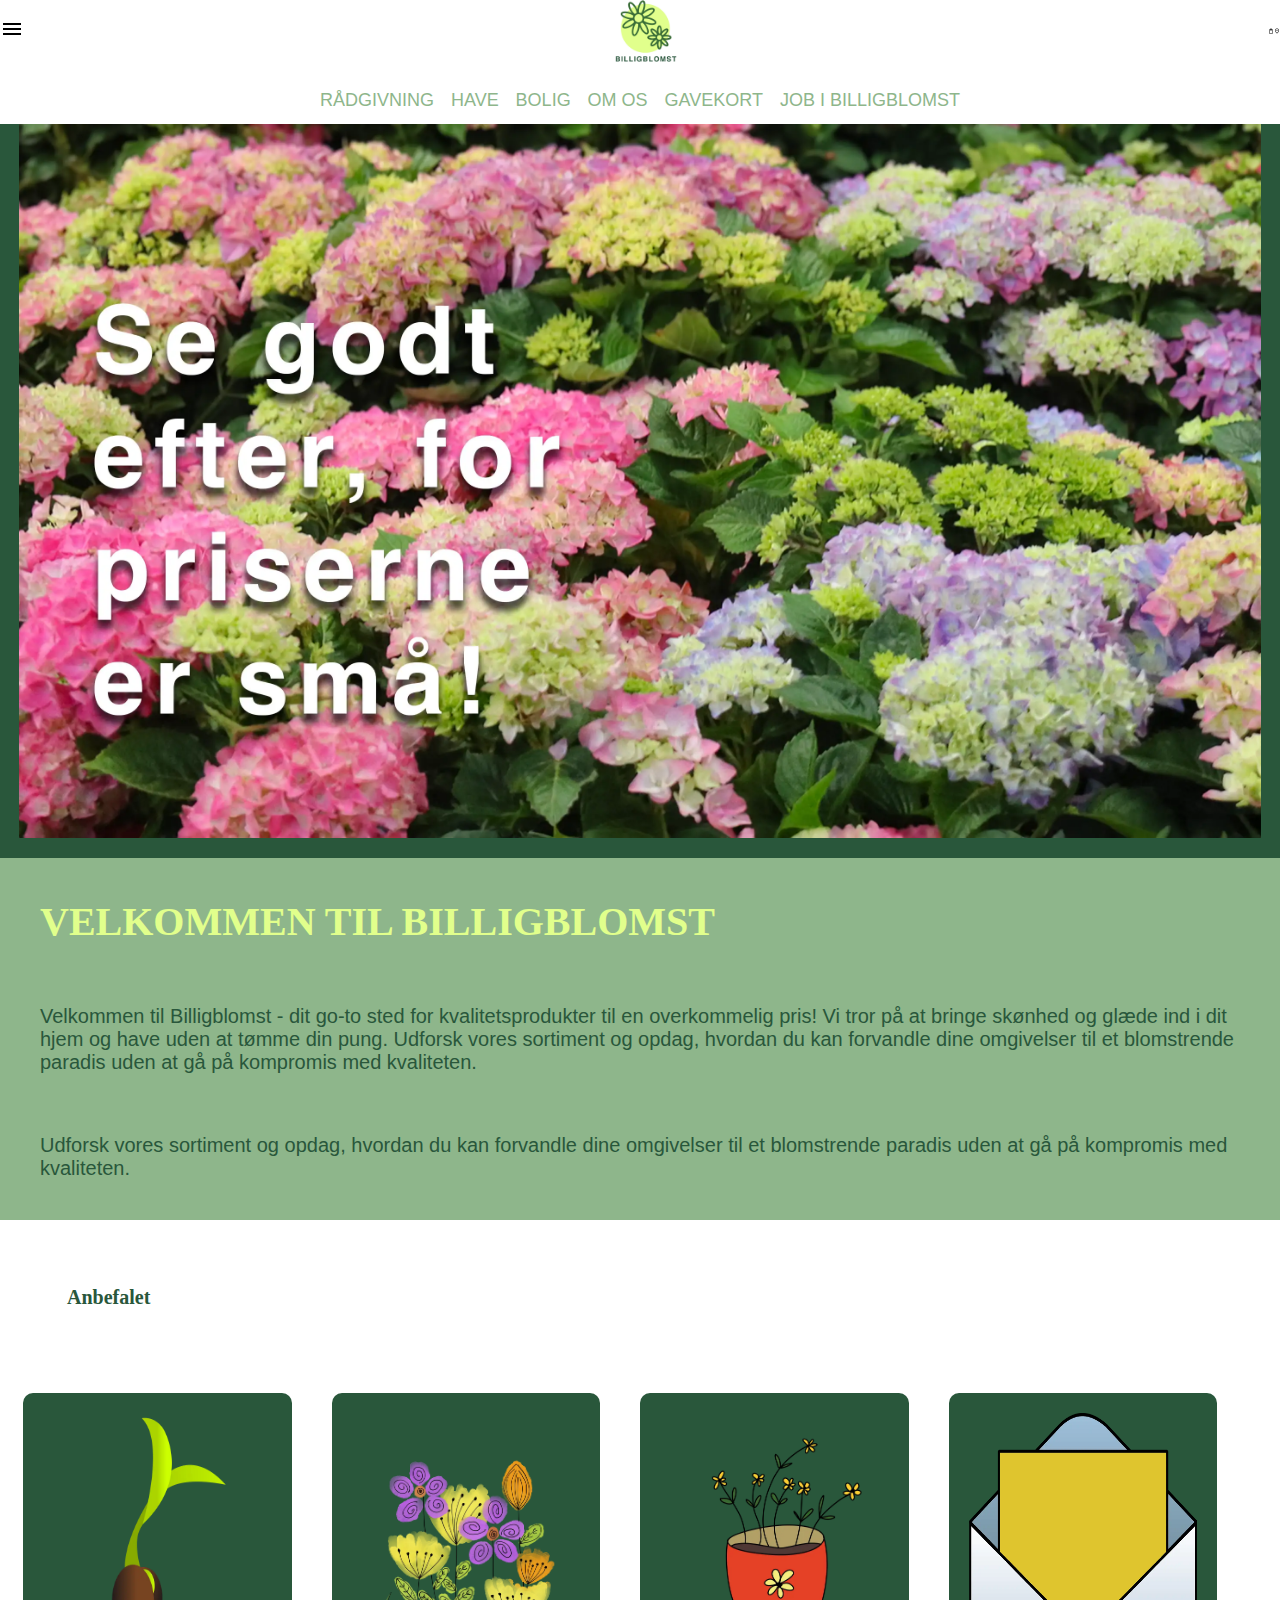
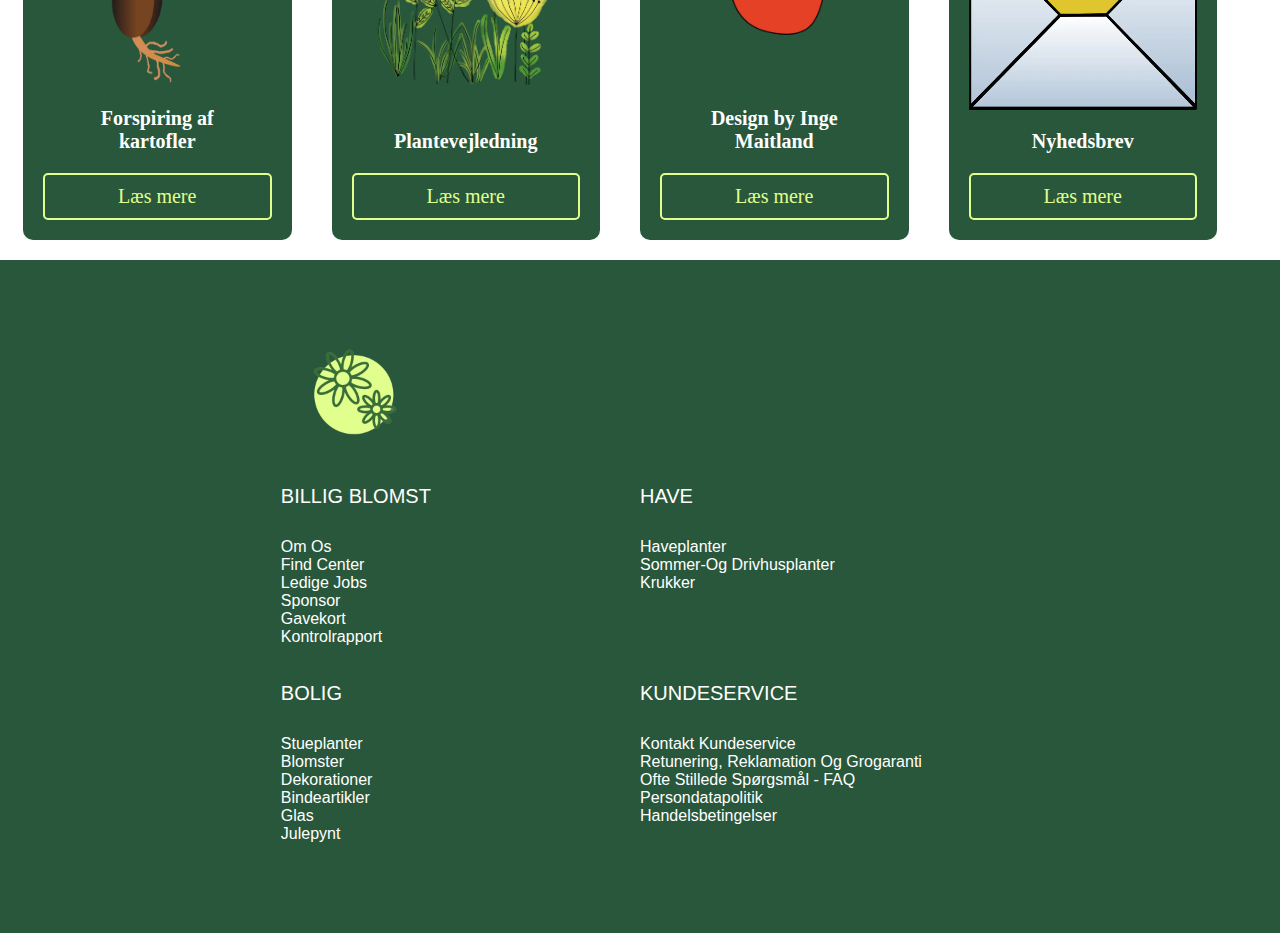
<file: index.html>
<!DOCTYPE html>
<html lang="da">
<head>
    <meta charset="UTF-8">
    <meta name="viewport" content="width=device-width, initial-scale=1.0">
    <meta name="keywords" content="blomster, planter, bolig, have, rådgivning, plantevejledning, årstid, job, om Billig blomst, god kvalitet, billig ">
    <meta name="description" content="Her kan du finde alt indenfor planter, have og bolig til billig pris og god kvalitet">
    <meta name="author" content="Billigblomst">
    <title>Billig Blomst</title>
    <link rel="stylesheet" href="css/style.css">
</head>
<body>
    <header>
        <section class="logo">
          <a id="burger" onclick=showSidebar() href="#"><svg xmlns="http://www.w3.org/2000/svg" height="24" viewBox="0 -960 960 960" width="24"><path d="M120-240v-80h720v80H120Zm0-200v-80h720v80H120Zm0-200v-80h720v80H120Z"/></svg></a>
          <a class="logoimg" href="index.html"><img src="img/logo/logo-teskt.webp" alt="logo"></a>
          <section class="icon">
            <img class="navIcon" src="img/logo/indkob.png" alt="taske-icon">
            <img class="navIcon" src="img/logo/lokation.png" alt="Lokations-icon">
          </section>
        </section>
        <nav>
            <!-- lodret navbar -->
            <ul class="sidebar">
                <li ><a onclick=hideSidebar() href="#"><svg xmlns="http://www.w3.org/2000/svg" height="24" viewBox="0 -960 960 960" width="24"><path id="burgericon" d="m256-200-56-56 224-224-224-224 56-56 224 224 224-224 56 56-224 224 224 224-56 56-224-224-224 224Z"/></svg></a></li>
                    <li><a class="active centertext spacetext" href="#">RÅDGIVNING</a>
                        <ul class="rådgivningSub">
                            <li class="sub color"><a href="#">ÅRSTIDER</a></li>
                            <li class="sub color"><a href="plantevejledning.html">PLANTEVEJLEDNING</a></li>
                        </ul>
                </li>
                <li><a class="active centertext spacetext" href="#">HAVE</a>
                    <ul class="haveSub">
                        <li class="sub color"><a href="#">HAVEPLANTER</a></li>
                        <li class="sub color"><a href="#">SOMMER
                            OG DRIVHUSPLANTER</a></li>
                        <li class="sub color"><a href="#">ROSER</a></li>
                        <li class="sub color"><a href="#">HÆKPLANTER</a></li>
                        <li class="sub color"><a href="#">KRUKKER</a></li>
                    </ul>
                </li>
                <li><a class="active centertext spacetext" href="#">BOLIG</a>
                    <ul class="boligSub">
                        <li class="sub color"><a href="#">STUEPLANTER</a></li>
                        <li class="sub color"><a href="#">BLOMSTER OG BUKETTER</a></li>
                        <li class="sub color"><a href="#">DEKORATIONER</a></li>
                        <li class="sub color"><a href="#">BINDEARTIKLER</a></li>
                        <li class="sub color"><a href="#">GLAS</a></li>
                    </ul>
                </li>
                <li><a class="active centertext spacetext" href="om-billigblomst.html">OM OS</a></li>
                <li><a class="active centertext spacetext" href="#">GAVEKORT</a></li>
                <li><a class="active centertext spacetext" href="#">JOB I BILLIGBLOMST</a></li>
            </ul>
            <!-- vandret navbar -->
            <ul class="vandretnav">
                <li><a class="active hideOnMobile" href="#">RÅDGIVNING</a></li>
                <li><a class="active hideOnMobile" href="#">HAVE</a></li>
                <li><a class="active hideOnMobile" href="#">BOLIG</a></li>
                <li><a class="active hideOnMobile" href="#">OM OS</a></li>
                <li><a class="active hideOnMobile" href="#">GAVEKORT</a></li>
                <li><a class="active hideOnMobile" href="#">JOB I BILLIGBLOMST</a></li>
            </ul>      
        </nav>
     <script>
        /*this is a javascript comment */
        /*Creating  the hideSidebar functionality*/
        //Creating a javascript funtion named hideSidebar
        function hideSidebar() {
        // Creating a variable named, that fetch the sidebar attribute from the HTML document
            const sidebar = document.querySelector(".sidebar");
            //Styling the sidebar from javascript and setting the display property to 'none'
                sidebar.style.display = 'none';
            }
            /*Creating  the showSidebar functionality*/
            //Creating a javascript funtion named showSidebar

            function showSidebar() {
        
                // Creating a variable named, that fetch the sidebar attribute from the HTML document
                const sidebar = document.querySelector('.sidebar');
        
                //Styling the sidebar from javascript and setting the display property to 'flex'
                sidebar.style.display = 'flex';
            }
        </script>
    </header>

    <!-- Opsætning af indhold på forside -->
    <main>
        <!-- Forsidebillede indsættes her i picture element-->
        <picture>
            <img class="forsideBilled" src="img/fosideBillede2.webp" alt="Billede af Hortensia, som kan købes i Billigblomst">
        </picture>
        <!-- Forsidetekst indsætte i sektion element. -->
        <section class="forsideTekst">
            <h1 class="forsideFlex">VELKOMMEN TIL BILLIGBLOMST</h1>
            <div class="forsideFlex">
                <p>Velkommen til Billigblomst - dit go-to sted for kvalitetsprodukter til en overkommelig pris! Vi tror på at bringe skønhed og glæde ind i dit hjem og have uden at tømme din pung. Udforsk vores sortiment og opdag, hvordan du kan forvandle dine omgivelser til et blomstrende paradis uden at gå på kompromis med kvaliteten.</p>
            </div>
            <div>
                 <p>Udforsk vores sortiment og opdag, hvordan du kan forvandle dine omgivelser til et blomstrende paradis uden at gå på kompromis med kvaliteten.</p>
            </div>
        </section>
        <!-- Styling af Anbefaling med bokse -->
        <article class="forsideAnbefalet">
            <h2>Anbefalet</h2>
            <div class="anbefaletContainer">
                <div class="anbefaletBox">
                    <img src="/img/ikoner/development-1300176_1280.webp" alt="Ikon af en kartoffel" class="anbefaletBillede">
                    <h3 class="anbefaletTekst">Forspiring af kartofler</h3>
                    <a href="#" class="anbefaletKnap">Læs mere</a>
                </div>
                <div class="anbefaletBox">
                    <img src="/img/ikoner/flowers-4165109_1280.webp" alt="Ikon af blomster" class="anbefaletBillede">
                    <h3 class="anbefaletTekst">Plantevejledning</h3>
                    <a href="/plantevejledning.html" class="anbefaletKnap">Læs mere</a>
                </div>
                <div class="anbefaletBox">
                    <img src="/img/ikoner/plant-5478164_1280.webp" alt="Ikon af en krukke" class="anbefaletBillede">
                    <h3 class="anbefaletTekst">Design by Inge Maitland</h3>
                    <a href="#" class="anbefaletKnap">Læs mere</a>
                </div>
                <div class="anbefaletBox">
                    <img src="/img/ikoner/alphabet-word-images-1295488_1280.webp" alt="Ikon af Brev" class="anbefaletBillede">
                    <h3 class="anbefaletTekst">Nyhedsbrev</h3>
                    <a href="#" class="anbefaletKnap">Læs mere</a>
                </div>
            </div>
        </article>
    </main>
    <!-- Opsætning af vores footer -->
    <footer class="footer">
        <div class="container">
            <img id="blomsterlogo" src="img/logo/logo-transparant.webp" alt="logo">
            <div class="row">
                <div class="footer-col">
                    <h4>BILLIG BLOMST</h4>
                    <ul>
                        <li><a href="#">Om os</a></li>
                        <li><a href="#">Find center</a></li>
                        <li><a href="#">Ledige jobs</a></li>
                        <li><a href="#">Sponsor</a></li>
                        <li><a href="#">Gavekort</a></li>
                        <li><a href="#">Kontrolrapport</a></li>
                    </ul>
                </div>
                <div class="footer-col">
                    <h4>HAVE</h4>
                    <ul>
                        <li><a href="#">Haveplanter</a></li>
                        <li><a href="#">Sommer-og drivhusplanter</a></li>
                        <li><a href="#">Krukker</a></li>
                    </ul>
                </div>
                <div class="footer-col">
                    <h4>BOLIG</h4>
                    <ul>
                        <li><a href="#">Stueplanter</a></li>
                        <li><a href="#">Blomster</a></li>
                        <li><a href="#">Dekorationer</a></li>
                        <li><a href="#">Bindeartikler</a></li>
                        <li><a href="#">Glas</a></li>
                        <li><a href="#">Julepynt</a></li>
                    </ul>
                </div>
                <div class="footer-col">
                    <h4>KUNDESERVICE</h4>
                    <ul>
                        <li><a href="#">Kontakt kundeservice</a></li>
                        <li><a href="#">Retunering, reklamation og grogaranti</a></li>
                        <li><a href="#">Ofte stillede spørgsmål - FAQ</a></li>
                        <li><a href="#">Persondatapolitik</a></li>
                        <li><a href="#">Handelsbetingelser</a></li>
                    </ul>
                </div>
            </div>
        </div>
    </footer>
</body>

</html>
</file>
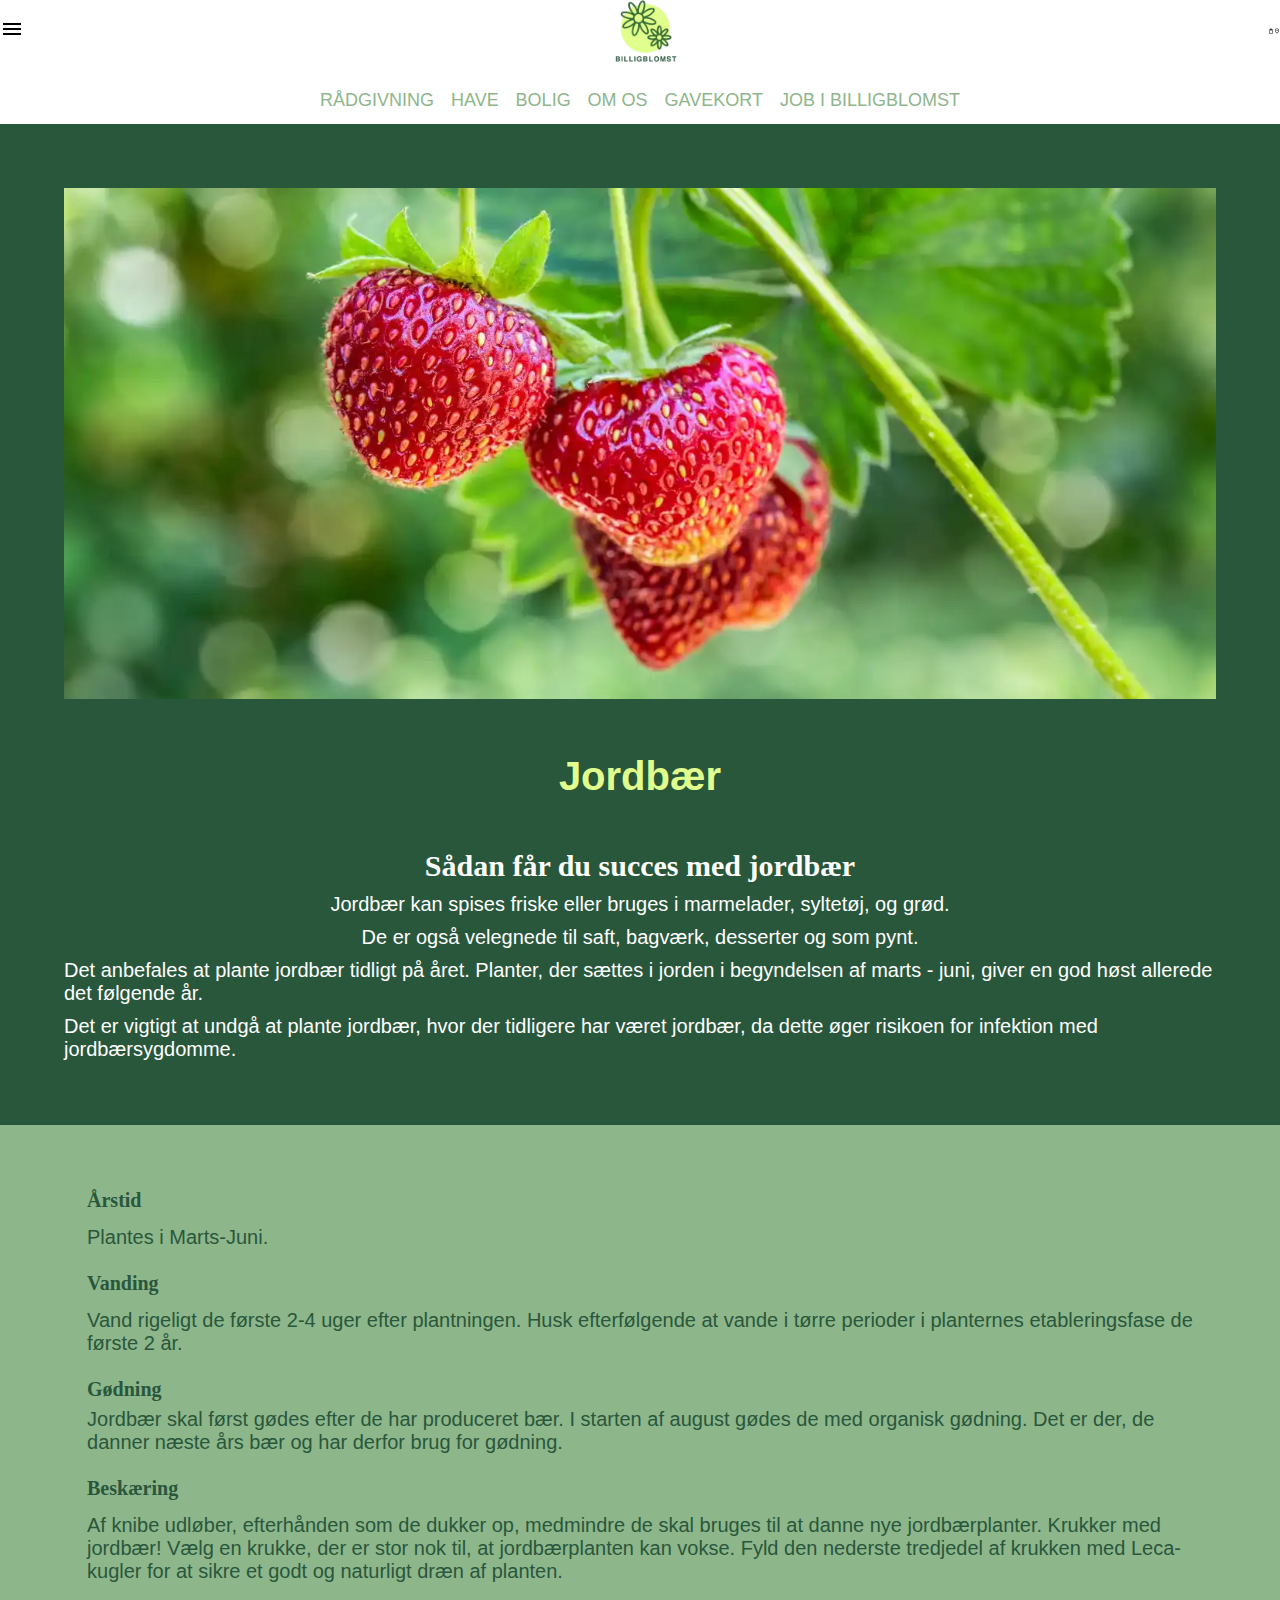
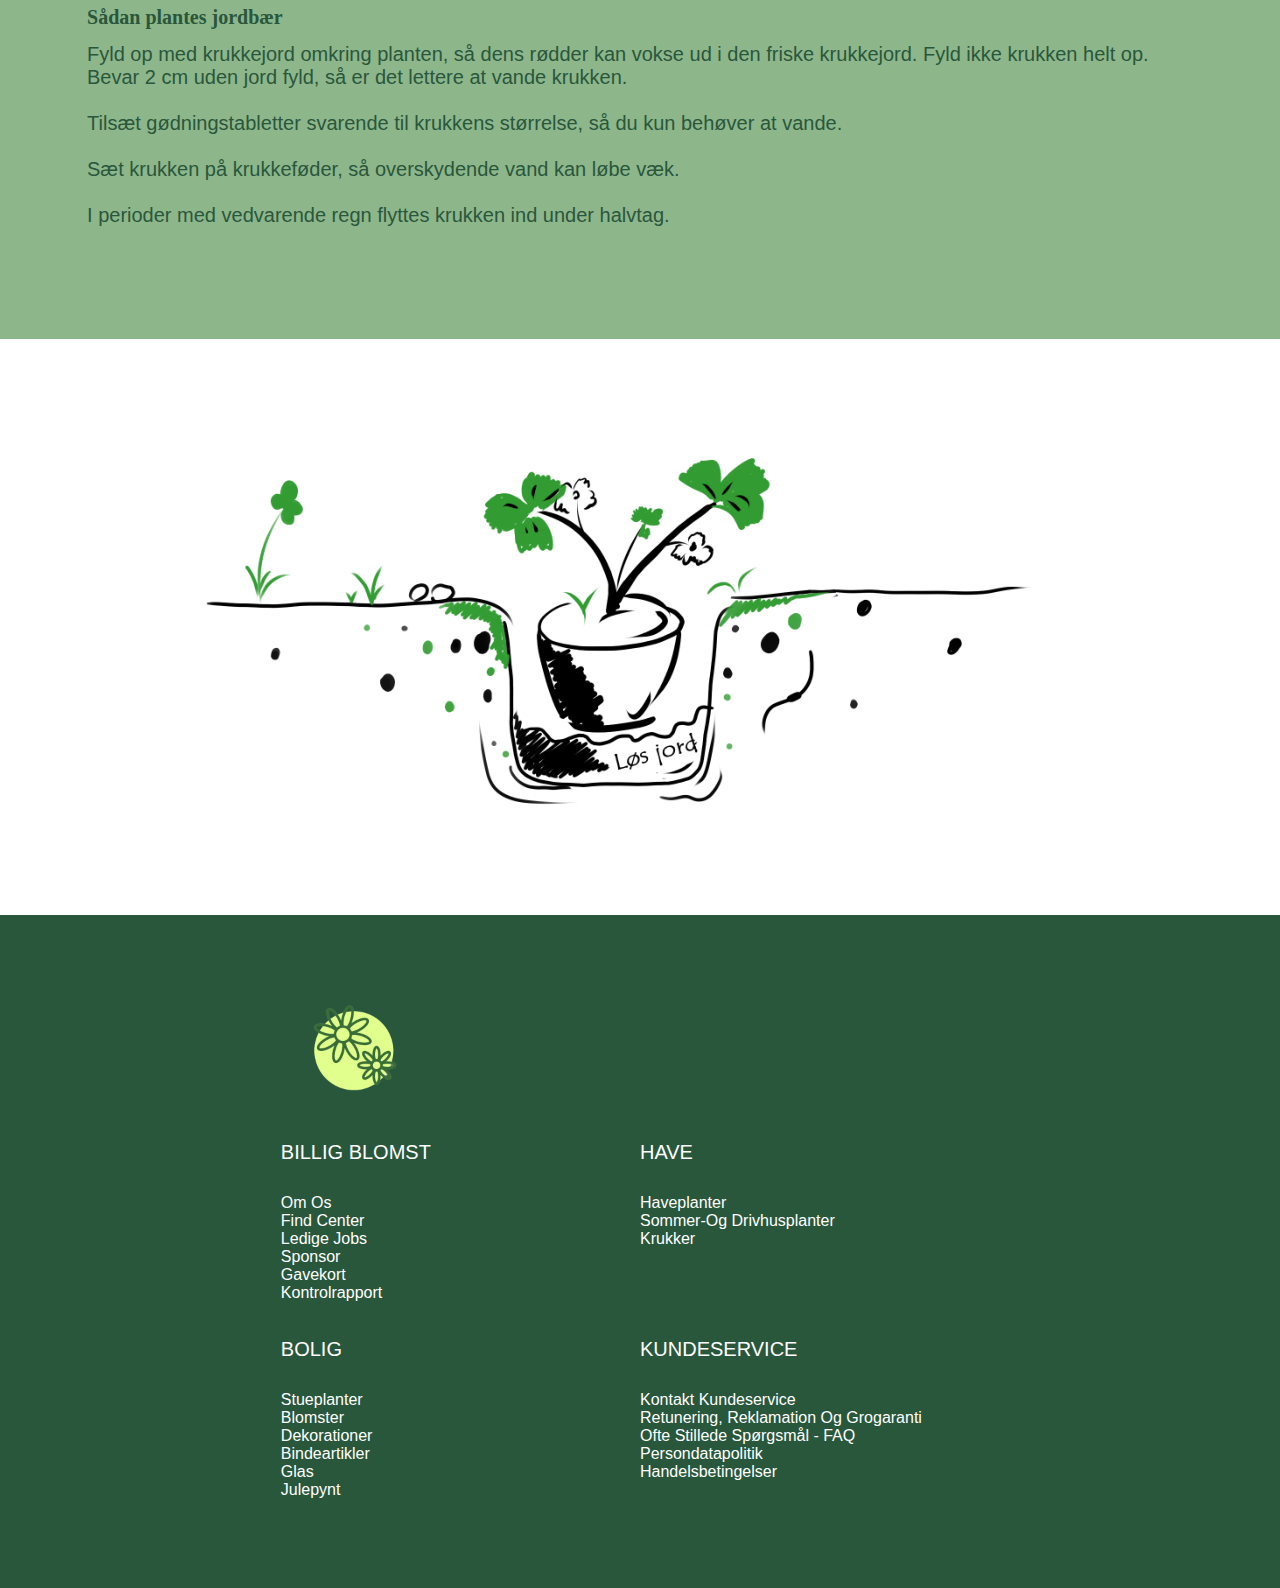
<file: jordbaer.html>
<!DOCTYPE html>
<html lang="da">
<head>
    <meta charset="UTF-8">
    <meta name="viewport" content="width=, initial-scale=1.0">
    <meta name="keywords" content="blomster, planter, bolig, have, rådgivning, plantevejledning, årstid, job, om Billig blomst, god kvalitet, billig ">
    <meta name="description" content="Her kan du finde alt indenfor planter, have og bolig til billig pris og god kvalitet">
    <meta name="author" content="Billigblomst">
    <title>Jordbaer</title>
    <link rel="stylesheet" href="css/style.css">
</head>
<body>
    <header>
        <section class="logo">
          <a id="burger" onclick=showSidebar() href="#"><svg xmlns="http://www.w3.org/2000/svg" height="24" viewBox="0 -960 960 960" width="24"><path d="M120-240v-80h720v80H120Zm0-200v-80h720v80H120Zm0-200v-80h720v80H120Z"/></svg></a>
          <a class="logoimg" href="index.html"><img src="img/logo/logo-teskt.webp" alt="logo"></a>
          <section class="icon">
            <img class="navIcon" src="img/logo/indkob.png" alt="taske-icon">
            <img class="navIcon" src="img/logo/lokation.png" alt="Lokations-icon">
          </section>
        </section>
        <nav>
            <!-- lodret navbar -->
            <ul class="sidebar">
                <li ><a onclick=hideSidebar() href="#"><svg xmlns="http://www.w3.org/2000/svg" height="24" viewBox="0 -960 960 960" width="24"><path id="burgericon" d="m256-200-56-56 224-224-224-224 56-56 224 224 224-224 56 56-224 224 224 224-56 56-224-224-224 224Z"/></svg></a></li>
                    <li><a class="active centertext spacetext" href="#">RÅDGIVNING</a>
                        <ul class="rådgivningSub">
                            <li class="sub color"><a href="#">ÅRSTIDER</a></li>
                            <li class="sub color"><a href="plantevejledning.html">PLANTEVEJLEDNING</a></li>
                        </ul>
                </li>
                <li><a class="active centertext spacetext" href="#">HAVE</a>
                    <ul class="haveSub">
                        <li class="sub color"><a href="#">HAVEPLANTER</a></li>
                        <li class="sub color"><a href="#">SOMMER
                            OG DRIVHUSPLANTER</a></li>
                        <li class="sub color"><a href="#">ROSER</a></li>
                        <li class="sub color"><a href="#">HÆKPLANTER</a></li>
                        <li class="sub color"><a href="#">KRUKKER</a></li>
                    </ul>
                </li>
                <li><a class="active centertext spacetext" href="#">BOLIG</a>
                    <ul class="boligSub">
                        <li class="sub color"><a href="#">STUEPLANTER</a></li>
                        <li class="sub color"><a href="#">BLOMSTER OG BUKETTER</a></li>
                        <li class="sub color"><a href="#">DEKORATIONER</a></li>
                        <li class="sub color"><a href="#">BINDEARTIKLER</a></li>
                        <li class="sub color"><a href="#">GLAS</a></li>
                    </ul>
                </li>
                <li><a class="active centertext spacetext" href="om-billigblomst.html">OM OS</a></li>
                <li><a class="active centertext spacetext" href="#">GAVEKORT</a></li>
                <li><a class="active centertext spacetext" href="#">JOB I BILLIGBLOMST</a></li>
            </ul>
            <!-- vandret navbar -->
            <ul class="vandretnav">
                <li><a class="active hideOnMobile" href="#">RÅDGIVNING</a></li>
                <li><a class="active hideOnMobile" href="#">HAVE</a></li>
                <li><a class="active hideOnMobile" href="#">BOLIG</a></li>
                <li><a class="active hideOnMobile" href="#">OM OS</a></li>
                <li><a class="active hideOnMobile" href="#">GAVEKORT</a></li>
                <li><a class="active hideOnMobile" href="#">JOB I BILLIGBLOMST</a></li>
            </ul>      
        </nav>
     <script>
        /*this is a javascript comment */
        /*Creating  the hideSidebar functionality*/
        //Creating a javascript funtion named hideSidebar
        function hideSidebar() {
        // Creating a variable named, that fetch the sidebar attribute from the HTML document
            const sidebar = document.querySelector(".sidebar");
            //Styling the sidebar from javascript and setting the display property to 'none'
                sidebar.style.display = 'none';
            }
            /*Creating  the showSidebar functionality*/
            //Creating a javascript funtion named showSidebar

            function showSidebar() {
        
                // Creating a variable named, that fetch the sidebar attribute from the HTML document
                const sidebar = document.querySelector('.sidebar');
        
                //Styling the sidebar from javascript and setting the display property to 'flex'
                sidebar.style.display = 'flex';
            }
        </script>
    </header>
<main>
<section class="jordbaer-intro">
    <div>
        <img id="jordbaer" src="img/jordbær.webp" alt="Jordbaer">
    </div>
    <div class="topText">
        <section>
            <h1 class="jordh1" >Jordbær</h1>
        </section>
        <section>
            <h2 class="jordh2" id="intro">Sådan får du succes med jordbær</h2>
        </section>
        <section>
            <div>
                <p class="jordp">Jordbær kan spises friske eller bruges i marmelader, syltetøj, og grød.</p> 
            </div> 
            <div>
                <p class="jordp">De er også velegnede til saft, bagværk, desserter og som pynt.</p>  
                <p class="jordp">Det anbefales at plante jordbær tidligt på året. Planter, der sættes i jorden i begyndelsen af marts - juni, giver en god høst allerede det følgende år.</p>
            </div>
            <div>
                <p class="jordp">Det er vigtigt at undgå at plante jordbær, hvor der tidligere har været jordbær, da dette øger risikoen for infektion med jordbærsygdomme.</p>
            </div>     
        </section>
    </div>
</section>
<section class="jordbaer-midten">
    <section>
        <div class="jordbærH2">
            <h2 class="midtTekst jordbærH2">Årstid</h2>
        </div>
        <div>
            <p class="midtTekst" >Plantes i Marts-Juni.
            </p>
        </div>
    </section>
    <section>
        <div class="jordbærH2">
            <h2 class="midtTekst jordbærH2">Vanding</h2>
        </div>
        <div>
            <p class="midtTekst" >Vand rigeligt de første 2-4 uger efter plantningen. 
            Husk efterfølgende at vande i tørre perioder i planternes etableringsfase de første 2 år.
            </p>
        </div>
    </section>
    <section>
        <div>
            <h2 class="midtTekst jordbærH2">Gødning</h2>
        </div>
        <div>
            <p class="midtTekst">Jordbær skal først gødes efter de har produceret bær. 
            I starten af august gødes de med organisk gødning. 
            Det er der, de danner næste års bær og har derfor brug for gødning. </p>
        </div>
    </section>
    <section>
        <div class="jordbærH2">
            <h2 class="midtTekst jordbærH2">Beskæring</h2>
        </div>
        <div>
            <p class="midtTekst">Af knibe udløber, efterhånden som de dukker op, medmindre de skal bruges til at danne nye jordbærplanter.
            Krukker med jordbær!
            Vælg en krukke, der er stor nok til, at jordbærplanten kan vokse. Fyld den nederste tredjedel af krukken med Leca-kugler for at sikre et godt og naturligt dræn af planten.</p>
        </div> 
    </section>
    <section>
        <div class="jordbærH2">
            <h2 class="midtTekst jordbærH2">Sådan plantes jordbær</h2>
        </div>
        <div>
            <p class="midtTekst"> Fyld op med krukkejord omkring planten, så dens rødder kan vokse ud i den friske krukkejord. Fyld ikke krukken helt op. Bevar 2 cm uden jord fyld, så er det lettere at vande krukken. 
            </p>
        </div>
       <div>
            <p class="midtTekst"> Tilsæt gødningstabletter svarende til krukkens størrelse, så du kun behøver at vande.
            </p>
        </div>
        <div>
            <p class="midtTekst">Sæt krukken på krukkeføder, så overskydende vand kan løbe væk.</p>
        </div>
        <div>  
            <p class="midtTekst">I perioder med vedvarende regn flyttes krukken ind under halvtag. </p>
        </div>
    </section>
</section>

<section class="hvidbillede">
    <img id="hvidbillede" src="img/jordbaer-plantning.png" alt="jordbærplantning">
</section>
</main>
<footer class="footer">
    <div class="container">
        <img id="blomsterlogo" src="img/logo/logo-transparant.webp" alt="logo">
        <div class="row">
            <div class="footer-col">
                <h4>BILLIG BLOMST</h4>
                <ul>
                    <li><a href="#">Om os</a></li>
                    <li><a href="#">Find center</a></li>
                    <li><a href="#">Ledige jobs</a></li>
                    <li><a href="#">Sponsor</a></li>
                    <li><a href="#">Gavekort</a></li>
                    <li><a href="#">Kontrolrapport</a></li>
                </ul>
            </div>
            <div class="footer-col">
                <h4>HAVE</h4>
                <ul>
                    <li><a href="#">Haveplanter</a></li>
                    <li><a href="#">Sommer-og drivhusplanter</a></li>
                    <li><a href="#">Krukker</a></li>
                </ul>
            </div>
            <div class="footer-col">
                <h4>BOLIG</h4>
                <ul>
                    <li><a href="#">Stueplanter</a></li>
                    <li><a href="#">Blomster</a></li>
                    <li><a href="#">Dekorationer</a></li>
                    <li><a href="#">Bindeartikler</a></li>
                    <li><a href="#">Glas</a></li>
                    <li><a href="#">Julepynt</a></li>
                </ul>
            </div>
            <div class="footer-col">
                <h4>KUNDESERVICE</h4>
                <ul>
                    <li><a href="#">Kontakt kundeservice</a></li>
                    <li><a href="#">Retunering, reklamation og grogaranti</a></li>
                    <li><a href="#">Ofte stillede spørgsmål - FAQ</a></li>
                    <li><a href="#">Persondatapolitik</a></li>
                    <li><a href="#">Handelsbetingelser</a></li>
                </ul>
            </div>
        </div>
    </div>
</footer>
</body>
</html>
</file>
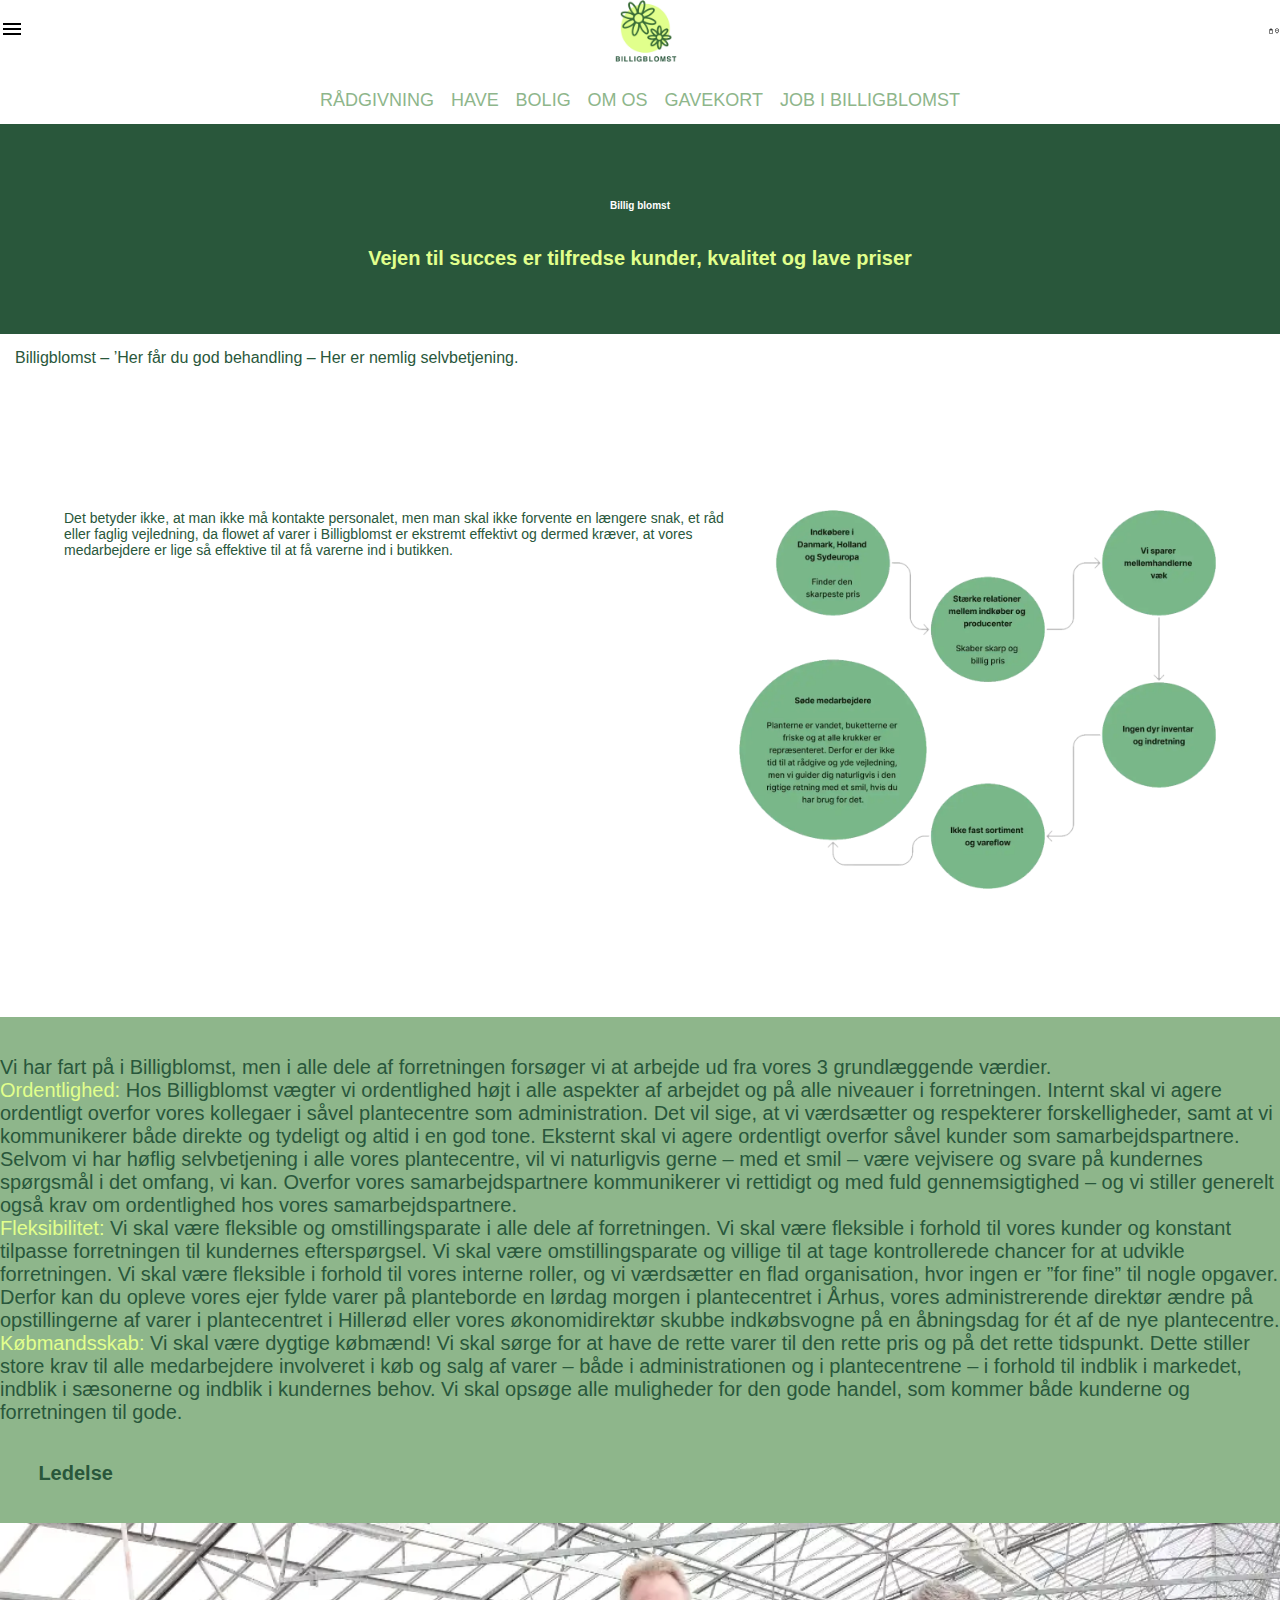
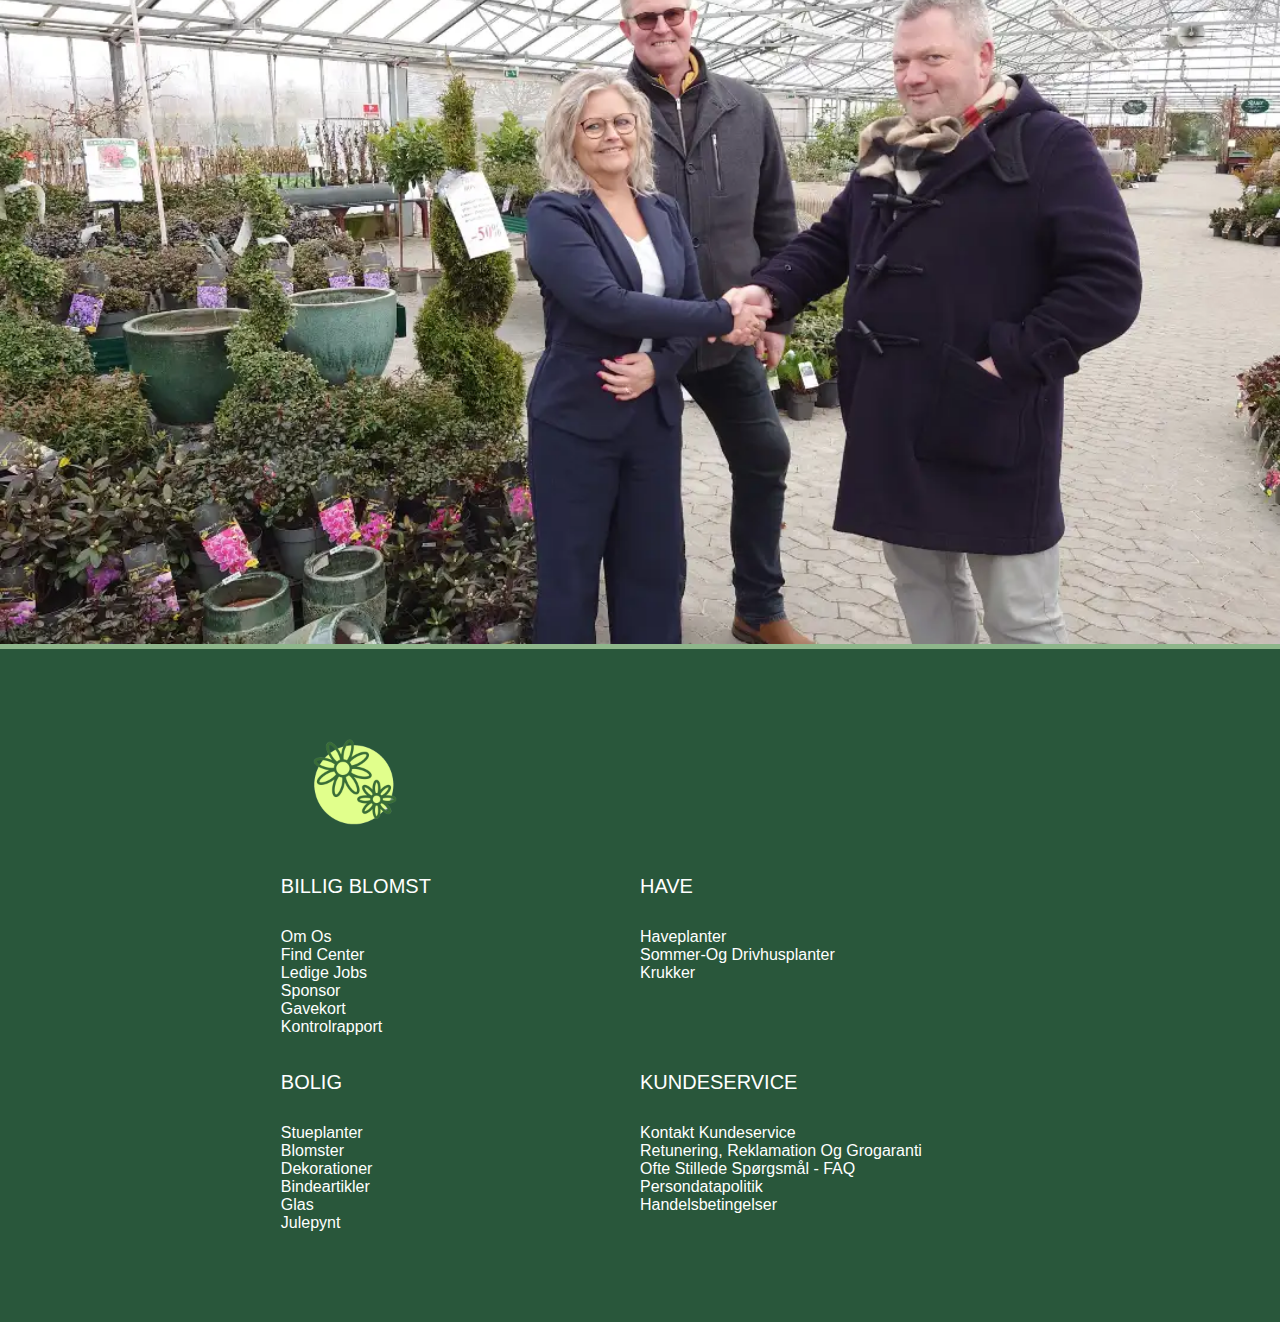
<file: om-billigblomst.html>
<!DOCTYPE html>
<html lang="da">
<head>
    <meta charset="UTF-8">
    <meta name="viewport" content="width=device-width, initial-scale=1.0">
    <meta name="keywords" content="blomster, planter, bolig, have, rådgivning, plantevejledning, årstid, job, om Billig blomst, god kvalitet, billig ">
    <meta name="description" content="Her kan du finde alt indenfor planter, have og bolig til billig pris og god kvalitet">
    <meta name="author" content="Billigblomst">
    <title>Om os</title>
    <link rel="stylesheet" href="css/style.css">
    <link rel="stylesheet" href="css/omos.css">
    <link rel="icon" type="image/png" href="img/logo/logo-uden-tekst.webp">
    
</head>
<body>
    <header>
        <section class="logo">
          <a id="burger" onclick=showSidebar() href="#"><svg xmlns="http://www.w3.org/2000/svg" height="24" viewBox="0 -960 960 960" width="24"><path d="M120-240v-80h720v80H120Zm0-200v-80h720v80H120Zm0-200v-80h720v80H120Z"/></svg></a>
          <a class="logoimg" href="index.html"><img src="img/logo/logo-teskt.webp" alt="logo"></a>
          <section class="icon">
            <img class="navIcon" src="img/logo/indkob.png" alt="taske-icon">
            <img class="navIcon" src="img/logo/lokation.png" alt="Lokations-icon">
          </section>
        </section>
        <nav>
            <!-- lodret navbar -->
            <ul class="sidebar">
                <li ><a onclick=hideSidebar() href="#"><svg xmlns="http://www.w3.org/2000/svg" height="24" viewBox="0 -960 960 960" width="24"><path id="burgericon" d="m256-200-56-56 224-224-224-224 56-56 224 224 224-224 56 56-224 224 224 224-56 56-224-224-224 224Z"/></svg></a></li>
                    <li><a class="active centertext spacetext" href="#">RÅDGIVNING</a>
                        <ul class="rådgivningSub">
                            <li class="sub color"><a href="#">ÅRSTIDER</a></li>
                            <li class="sub color"><a href="plantevejledning.html">PLANTEVEJLEDNING</a></li>
                        </ul>
                </li>
                <li><a class="active centertext spacetext" href="#">HAVE</a>
                    <ul class="haveSub">
                        <li class="sub color"><a href="#">HAVEPLANTER</a></li>
                        <li class="sub color"><a href="#">SOMMER
                            OG DRIVHUSPLANTER</a></li>
                        <li class="sub color"><a href="#">ROSER</a></li>
                        <li class="sub color"><a href="#">HÆKPLANTER</a></li>
                        <li class="sub color"><a href="#">KRUKKER</a></li>
                    </ul>
                </li>
                <li><a class="active centertext spacetext" href="#">BOLIG</a>
                    <ul class="boligSub">
                        <li class="sub color"><a href="#">STUEPLANTER</a></li>
                        <li class="sub color"><a href="#">BLOMSTER OG BUKETTER</a></li>
                        <li class="sub color"><a href="#">DEKORATIONER</a></li>
                        <li class="sub color"><a href="#">BINDEARTIKLER</a></li>
                        <li class="sub color"><a href="#">GLAS</a></li>
                    </ul>
                </li>
                <li><a class="active centertext spacetext" href="om-billigblomst.html">OM OS</a></li>
                <li><a class="active centertext spacetext" href="#">GAVEKORT</a></li>
                <li><a class="active centertext spacetext" href="#">JOB I BILLIGBLOMST</a></li>
            </ul>
            <!-- vandret navbar -->
            <ul class="vandretnav">
                <li><a class="active hideOnMobile" href="#">RÅDGIVNING</a></li>
                <li><a class="active hideOnMobile" href="#">HAVE</a></li>
                <li><a class="active hideOnMobile" href="#">BOLIG</a></li>
                <li><a class="active hideOnMobile" href="#">OM OS</a></li>
                <li><a class="active hideOnMobile" href="#">GAVEKORT</a></li>
                <li><a class="active hideOnMobile" href="#">JOB I BILLIGBLOMST</a></li>
            </ul>      
        </nav>
     <script>
        /*this is a javascript comment */
        /*Creating  the hideSidebar functionality*/
        //Creating a javascript funtion named hideSidebar
        function hideSidebar() {
        // Creating a variable named, that fetch the sidebar attribute from the HTML document
            const sidebar = document.querySelector(".sidebar");
            //Styling the sidebar from javascript and setting the display property to 'none'
                sidebar.style.display = 'none';
            }
            /*Creating  the showSidebar functionality*/
            //Creating a javascript funtion named showSidebar

            function showSidebar() {
        
                // Creating a variable named, that fetch the sidebar attribute from the HTML document
                const sidebar = document.querySelector('.sidebar');
        
                //Styling the sidebar from javascript and setting the display property to 'flex'
                sidebar.style.display = 'flex';
            }
        </script>
    </header>

    <main>
        <section class="titlehead">
            <h2 id="titleheadbillig">Billig blomst</h2>
           
            <h1 class="titletext" >Vejen til succes er tilfredse kunder, kvalitet og lave priser</h1>
           
        </section>
        <section class="midsection">
            <aside class="midptitlesection">
                <p class="midptitle">Billigblomst – ’Her får du god behandling 
                – Her er nemlig selvbetjening.</p>
            </aside>

            <aside class="imgmobile">
            <img class="midulimgmobile" src="img/figur-ombilligblomst.webp" alt="figur fortæller om billigblomst metode til at vaere billigst">
            </aside>

           <aside class="midul">  
                <aside>
                    <p class="midp">Det betyder ikke, at man ikke må kontakte personalet, men man skal ikke forvente en længere snak, et råd eller faglig vejledning, da flowet af varer i Billigblomst er ekstremt effektivt og dermed kræver, at vores medarbejdere er lige så effektive til at få varerne ind i butikken.
                    </p>
                </aside> 
                <aside>
                    <img class="midulimg" src="img/figur-ombilligblomst.webp" alt="figur fortæller om billigblomst metode til at vaere billigst">
                </aside>
            </aside>
        </section>

        <!-- laver er ny sektion -->
        <section class="bottomsection">
            <aside class="bottomtext">
                <aside> 
                    <!-- Første p -->
                    <p class="bottomp"> 
                        Vi har fart på i Billigblomst, men i alle dele af forretningen forsøger vi at arbejde ud fra vores 3 grundlæggende værdier.
                    </p> 
        
                    <!-- Andet p -->
                    <p class="bottomp"> 
                        <!-- Bruger span til at style/markere en del af teksten-->
                        <span style="color: #E1FF8C;">Ordentlighed:</span> Hos Billigblomst vægter vi ordentlighed højt i alle aspekter af arbejdet og på alle niveauer i forretningen. Internt skal vi agere ordentligt overfor vores kollegaer i såvel plantecentre som administration. Det vil sige, at vi værdsætter og respekterer forskelligheder, samt at vi kommunikerer både direkte og tydeligt og altid i en god tone. Eksternt skal vi agere ordentligt overfor såvel kunder som samarbejdspartnere. Selvom vi har høflig selvbetjening i alle vores plantecentre, vil vi naturligvis gerne – med et smil – være vejvisere og svare på kundernes spørgsmål i det omfang, vi kan. Overfor vores samarbejdspartnere kommunikerer vi rettidigt og med fuld gennemsigtighed – og vi stiller generelt også krav om ordentlighed hos vores samarbejdspartnere. 
                    </p> 
        
                    <!-- Tredje p -->
                    <p class="bottomp"> 
                        <!-- Bruger span til at style/markere en del af teksten-->
                        <span style="color: #E1FF8C;">Fleksibilitet:</span> Vi skal være fleksible og omstillingsparate i alle dele af forretningen. Vi skal være fleksible i forhold til vores kunder og konstant tilpasse forretningen til kundernes efterspørgsel. Vi skal være omstillingsparate og villige til at tage kontrollerede chancer for at udvikle forretningen. Vi skal være fleksible i forhold til vores interne roller, og vi værdsætter en flad organisation, hvor ingen er ”for fine” til nogle opgaver. Derfor kan du opleve vores ejer fylde varer på planteborde en lørdag morgen i plantecentret i Århus, vores administrerende direktør ændre på opstillingerne af varer i plantecentret i Hillerød eller vores økonomidirektør skubbe indkøbsvogne på en åbningsdag for ét af de nye plantecentre. 
                    </p> 
        
                    <!-- Fjerde p -->
                    <p class="bottomp"> 
                        <!-- Bruger span til at style/markere en del af teksten-->
                        <span style="color: #E1FF8C;">Købmandsskab:</span> Vi skal være dygtige købmænd! Vi skal sørge for at have de rette varer til den rette pris og på det rette tidspunkt. Dette stiller store krav til alle medarbejdere involveret i køb og salg af varer – både i administrationen og i plantecentrene – i forhold til indblik i markedet, indblik i sæsonerne og indblik i kundernes behov. Vi skal opsøge alle muligheder for den gode handel, som kommer både kunderne og forretningen til gode. 
                    </p> 
                </aside> 
        
                <!-- et nyt afsnit/p med ID "ledelse" -->
                <p id="ledelse"> 
                    <!-- bruger igen span og style til at få fed skrift -->
                    <span style="font-weight: bold;">Ledelse</span>
                </p>
        
                <!-- giver billedet et klasse -->
                <img class="ledelseimg" src="img/billigblomst-crew.webp" alt=" behandling af ledelsen"> <!-- Billedeelement -->
            </aside>
        
        </section> 

    </main>

    <!-- Opsætning af vores footer -->

    <footer class="footer">
        <div class="container">
            <img id="blomsterlogo" src="img/logo/logo-transparant.webp" alt="logo">
            <div class="row">
                <div class="footer-col">
                    <h4>BILLIG BLOMST</h4>
                    <ul>
                        <li><a href="#">Om os</a></li>
                        <li><a href="#">Find center</a></li>
                        <li><a href="#">Ledige jobs</a></li>
                        <li><a href="#">Sponsor</a></li>
                        <li><a href="#">Gavekort</a></li>
                        <li><a href="#">Kontrolrapport</a></li>
                    </ul>

                </div>
                <div class="footer-col">
                    <h4>HAVE</h4>
                    <ul>
                        <li><a href="#">Haveplanter</a></li>
                        <li><a href="#">Sommer-og drivhusplanter</a></li>
                        <li><a href="#">Krukker</a></li>
                    </ul>

                </div>
                <div class="footer-col">
                    <h4>BOLIG</h4>
                    <ul>
                        <li><a href="#">Stueplanter</a></li>
                        <li><a href="#">Blomster</a></li>
                        <li><a href="#">Dekorationer</a></li>
                        <li><a href="#">Bindeartikler</a></li>
                        <li><a href="#">Glas</a></li>
                        <li><a href="#">Julepynt</a></li>
                    </ul>

                </div>
                <div class="footer-col">
                    <h4>KUNDESERVICE</h4>
                    <ul>
                        <li><a href="#">Kontakt kundeservice</a></li>
                        <li><a href="#">Retunering, reklamation og grogaranti</a></li>
                        <li><a href="#">Ofte stillede spørgsmål - FAQ</a></li>
                        <li><a href="#">Persondatapolitik</a></li>
                        <li><a href="#">Handelsbetingelser</a></li>
                    </ul>
                </div>
            </div>

        </div>
        

    </footer>
   
    
</body>
</html>
</file>
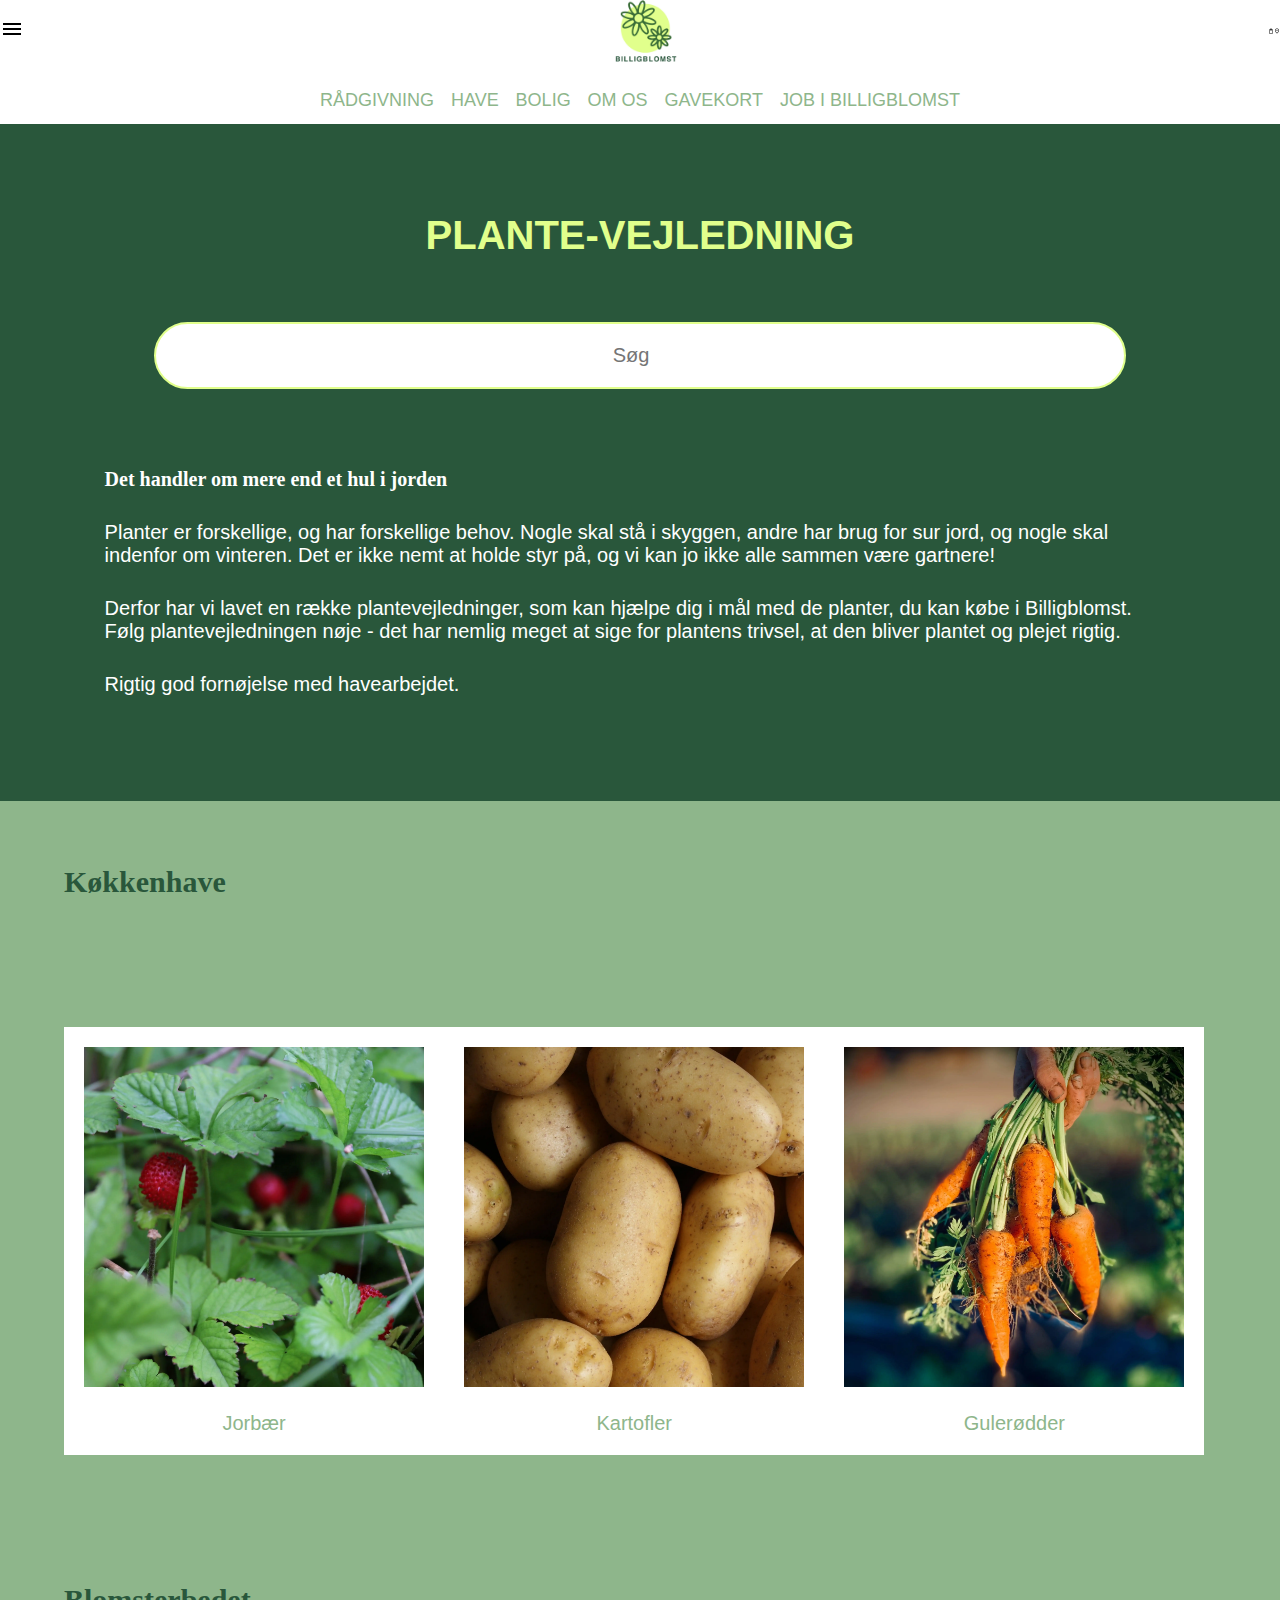
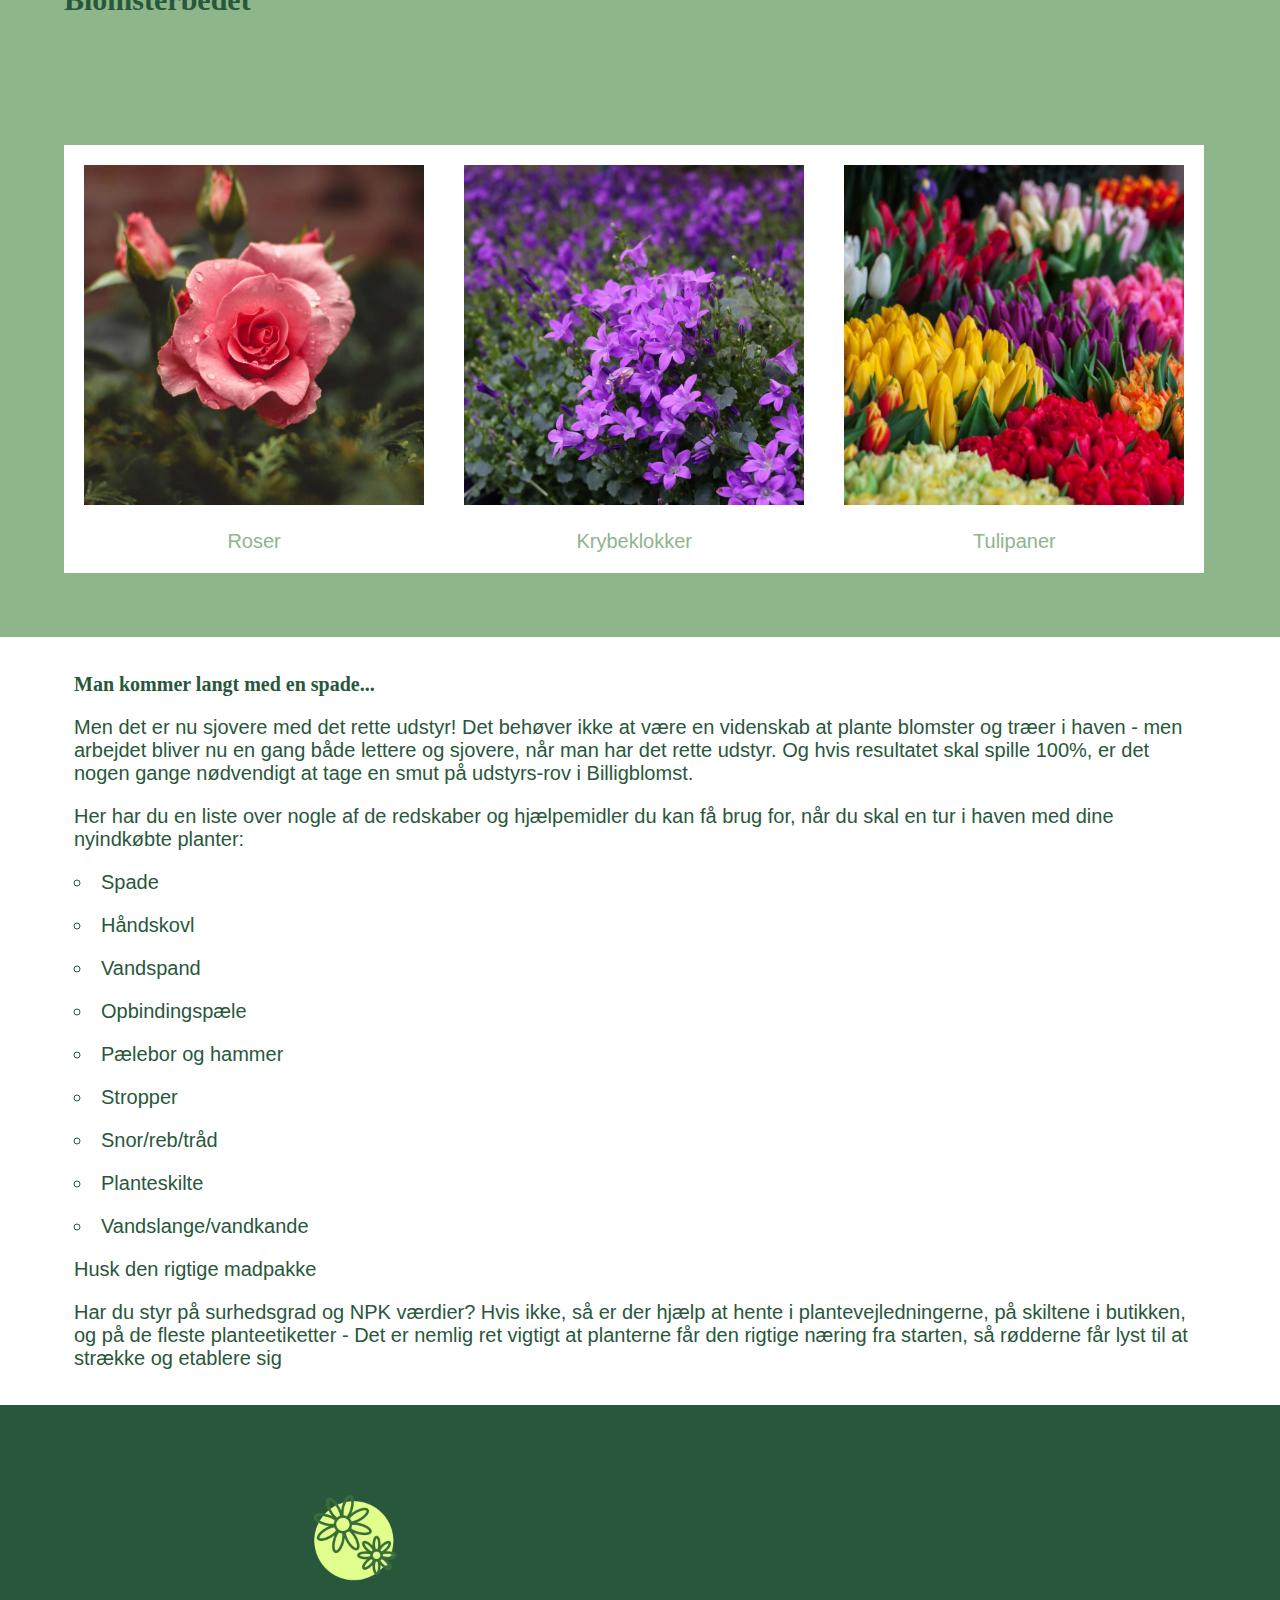
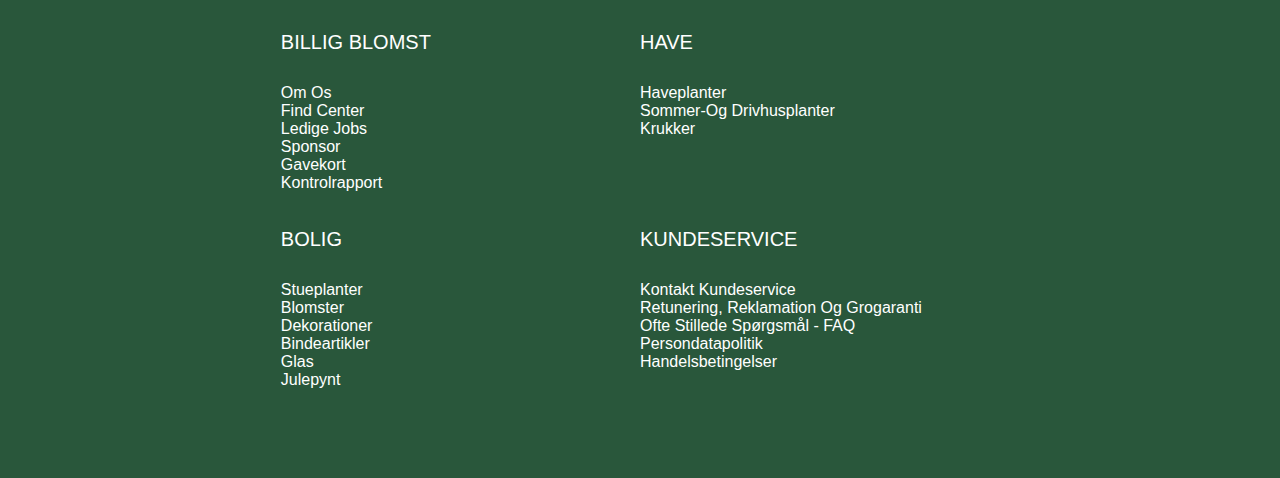
<file: plantevejledning.html>
<!DOCTYPE html>
<html lang="en">
<head>
    <meta charset="UTF-8">
    <meta name="viewport" content="width=device-width, initial-scale=1.0">
    <meta name="keywords" content="blomster, planter, bolig, have, rådgivning, plantevejledning, årstid, job, om Billig blomst, god kvalitet, billig ">
    <meta name="description" content="Her kan du finde alt indenfor planter, have og bolig til billig pris og god kvalitet">
    <meta name="author" content="Billigblomst">
    <title>Plantevejledning</title>
    <link rel="stylesheet" href="css/style.css">
</head>
<body>
    <header>
        <section class="logo">
          <a id="burger" onclick=showSidebar() href="#"><svg xmlns="http://www.w3.org/2000/svg" height="24" viewBox="0 -960 960 960" width="24"><path d="M120-240v-80h720v80H120Zm0-200v-80h720v80H120Zm0-200v-80h720v80H120Z"/></svg></a>
          <a class="logoimg" href="index.html"><img src="img/logo/logo-teskt.webp" alt="logo"></a>
          <section class="icon">
            <img class="navIcon" src="img/logo/indkob.png" alt="taske-icon">
            <img class="navIcon" src="img/logo/lokation.png" alt="Lokations-icon">
          </section>
        </section>
        <nav>
            <!-- lodret navbar -->
            <ul class="sidebar">
                <li ><a onclick=hideSidebar() href="#"><svg xmlns="http://www.w3.org/2000/svg" height="24" viewBox="0 -960 960 960" width="24"><path id="burgericon" d="m256-200-56-56 224-224-224-224 56-56 224 224 224-224 56 56-224 224 224 224-56 56-224-224-224 224Z"/></svg></a></li>
                    <li><a class="active centertext spacetext" href="#">RÅDGIVNING</a>
                        <ul class="rådgivningSub">
                            <li class="sub color"><a href="#">ÅRSTIDER</a></li>
                            <li class="sub color"><a href="plantevejledning.html">PLANTEVEJLEDNING</a></li>
                        </ul>
                </li>
                <li><a class="active centertext spacetext" href="#">HAVE</a>
                    <ul class="haveSub">
                        <li class="sub color"><a href="#">HAVEPLANTER</a></li>
                        <li class="sub color"><a href="#">SOMMER
                            OG DRIVHUSPLANTER</a></li>
                        <li class="sub color"><a href="#">ROSER</a></li>
                        <li class="sub color"><a href="#">HÆKPLANTER</a></li>
                        <li class="sub color"><a href="#">KRUKKER</a></li>
                    </ul>
                </li>
                <li><a class="active centertext spacetext" href="#">BOLIG</a>
                    <ul class="boligSub">
                        <li class="sub color"><a href="#">STUEPLANTER</a></li>
                        <li class="sub color"><a href="#">BLOMSTER OG BUKETTER</a></li>
                        <li class="sub color"><a href="#">DEKORATIONER</a></li>
                        <li class="sub color"><a href="#">BINDEARTIKLER</a></li>
                        <li class="sub color"><a href="#">GLAS</a></li>
                    </ul>
                </li>
                <li><a class="active centertext spacetext" href="om-billigblomst.html">OM OS</a></li>
                <li><a class="active centertext spacetext" href="#">GAVEKORT</a></li>
                <li><a class="active centertext spacetext" href="#">JOB I BILLIGBLOMST</a></li>
            </ul>
            <!-- vandret navbar -->
            <ul class="vandretnav">
                <li><a class="active hideOnMobile" href="#">RÅDGIVNING</a></li>
                <li><a class="active hideOnMobile" href="#">HAVE</a></li>
                <li><a class="active hideOnMobile" href="#">BOLIG</a></li>
                <li><a class="active hideOnMobile" href="#">OM OS</a></li>
                <li><a class="active hideOnMobile" href="#">GAVEKORT</a></li>
                <li><a class="active hideOnMobile" href="#">JOB I BILLIGBLOMST</a></li>
            </ul>      
        </nav>
     <script>
        /*this is a javascript comment */
        /*Creating  the hideSidebar functionality*/
        //Creating a javascript funtion named hideSidebar
        function hideSidebar() {
        // Creating a variable named, that fetch the sidebar attribute from the HTML document
            const sidebar = document.querySelector(".sidebar");
            //Styling the sidebar from javascript and setting the display property to 'none'
                sidebar.style.display = 'none';
            }
            /*Creating  the showSidebar functionality*/
            //Creating a javascript funtion named showSidebar

            function showSidebar() {
        
                // Creating a variable named, that fetch the sidebar attribute from the HTML document
                const sidebar = document.querySelector('.sidebar');
        
                //Styling the sidebar from javascript and setting the display property to 'flex'
                sidebar.style.display = 'flex';
            }
        </script>
    </header>
      
    <main>
        <section class="plantevejledningIntro">
            <h1 class="plantevejledningIntroH1">PLANTE-VEJLEDNING</h1>
        <form class="sogefeltContainer sogefeltBox">
            <input type="search" class="sogefelt" placeholder="Søg">
        </form>
            <h2>Det handler om mere end et hul i jorden</h2>
            <p>Planter er forskellige, og har forskellige behov. Nogle skal stå i skyggen, andre har brug for sur jord, og nogle skal indenfor om vinteren. Det er ikke nemt at holde styr på, og vi kan jo ikke alle sammen være gartnere!</p>
            <p>Derfor har vi lavet en række plantevejledninger, som kan hjælpe dig i mål med de planter, du kan købe i Billigblomst. Følg plantevejledningen nøje - det har nemlig meget at sige for plantens trivsel, at den bliver plantet og plejet rigtig.</p>
            <p>Rigtig god fornøjelse med havearbejdet.</p>
        </section> 
    </main>
    <h2 class="overskriftPlantevejledning">Køkkenhave</h2>
    <article class="containerVejledning">
        <div class="galleri">
            <a href="/jordbaer.html">
                <img src="/img/plantevejledning/julia-ly--a-9ZbrJRgE-unsplash-2.webp" alt="Billede af jorbær">
            </a>
            <div class="galleriTekst">
                <p>Jorbær</p>
            </div>
        </div>
        <div class="galleri">
            <a href="#">
                <img src="/img/plantevejledning/lars-blankers-B0s3Xndk6tw-unsplash-2.webp" alt="Billede af kartofler">
            </a>
            <div class="galleriTekst">
                <p>Kartofler</p>
            </div>
        </div>
        <div class="galleri">
            <a href="">
                <img src="/img/plantevejledning/david-holifield-y806NLNDVtY-unsplash-3.webp" alt="Billede af Gulerødder">
            </a>
            <div class="galleriTekst">
                <p>Gulerødder</p>
            </div>
        </div>
    </article>
    <h2 class="overskriftPlantevejledning">Blomsterbedet</h2>
    <article class="containerVejledning">
        <div class="galleri">
            <a href="#">
                <img src="/img/plantevejledning/tiffany-chan-ptgjRj9-lD8-unsplash-2.webp" alt="Billede af roser">
            </a>
            <div class="galleriTekst">
                <p>Roser</p>
            </div>
        </div>
        <div class="galleri">
            <a href="#">
                <img src="/img/plantevejledning/IMG_7755.webp" alt="Billede af Krybeklokker">
            </a>
            <div class="galleriTekst">
                <p>Krybeklokker</p>
            </div>
        </div>
        <div class="galleri">
            <a href="">
                <img src="/img/plantevejledning/ioann-mark-kuznietsov-eHlVZcSrjfg-unsplash-2.webp" alt="Billede af tulipanter">
            </a>
            <div class="galleriTekst">
                <p>Tulipaner</p>
         </div>
        </div>
    </article>
    <aside class="plantevejledningTekstSlut">
        <h2 class="plantevejledningTekstSlutOverskrift">Man kommer langt med en spade...</h2>
        <p class="plantevejledningTekstSlutTekst">Men det er nu sjovere med det rette udstyr!
            Det behøver ikke at være en videnskab at plante blomster og træer i haven - men arbejdet bliver nu en gang både lettere og sjovere, når man har det rette udstyr. Og hvis resultatet skal spille 100%, er det nogen gange nødvendigt at tage en smut på udstyrs-rov i Billigblomst.</p>
        <p class="plantevejledningTekstSlutTekst">Her har du en liste over nogle af de redskaber og hjælpemidler du kan få brug for, når du skal en tur i haven med dine nyindkøbte planter:</p>
        <ul class="plantevejledningTekstSlutListe">
            <li class="redskaberListe">Spade</li>
            <li class="redskaberListe">Håndskovl</li>
            <li class="redskaberListe">Vandspand</li>
            <li class="redskaberListe">Opbindingspæle</li>
            <li class="redskaberListe">Pælebor og hammer</li>
            <li class="redskaberListe">Stropper</li>
            <li class="redskaberListe">Snor/reb/tråd</li>
            <li class="redskaberListe">Planteskilte</li>
            <li class="redskaberListe">Vandslange/vandkande</li>
        </ul>
        <p class="plantevejledningTekstSlutTekst">Husk den rigtige madpakke</p>
        <p class="plantevejledningTekstSlutTekst">Har du styr på surhedsgrad og NPK værdier?
            Hvis ikke, så er der hjælp at hente i plantevejledningerne, på skiltene i butikken, og på de fleste planteetiketter - Det er nemlig ret vigtigt at planterne får den rigtige næring fra starten, så rødderne får lyst til at strække og etablere sig</p>
    </aside>
    <footer class="footer">
        <div class="container">
            <img id="blomsterlogo" src="img/logo/logo-transparant.webp" alt="logo">
            <div class="row">
                <div class="footer-col col-1">
                    <h4>BILLIG BLOMST</h4>
                    <ul>
                        <li><a href="#">Om os</a></li>
                        <li><a href="#">Find center</a></li>
                        <li><a href="#">Ledige jobs</a></li>
                        <li><a href="#">Sponsor</a></li>
                        <li><a href="#">Gavekort</a></li>
                        <li><a href="#">Kontrolrapport</a></li>
                    </ul>

                </div>
                <div class="footer-col col-2">
                    <h4>HAVE</h4>
                    <ul>
                        <li><a href="#">Haveplanter</a></li>
                        <li><a href="#">Sommer-og drivhusplanter</a></li>
                        <li><a href="#">Krukker</a></li>
                    </ul>

                </div>
                <div class="footer-col col-3">
                    <h4>BOLIG</h4>
                    <ul>
                        <li><a href="#">Stueplanter</a></li>
                        <li><a href="#">Blomster</a></li>
                        <li><a href="#">Dekorationer</a></li>
                        <li><a href="#">Bindeartikler</a></li>
                        <li><a href="#">Glas</a></li>
                        <li><a href="#">Julepynt</a></li>
                    </ul>

                </div>
                <div class="footer-col col-4">
                    <h4>KUNDESERVICE</h4>
                    <ul>
                        <li><a href="#">Kontakt kundeservice</a></li>
                        <li><a href="#">Retunering, reklamation og grogaranti</a></li>
                        <li><a href="#">Ofte stillede spørgsmål - FAQ</a></li>
                        <li><a href="#">Persondatapolitik</a></li>
                        <li><a href="#">Handelsbetingelser</a></li>
                    </ul>
                </div>
            </div>

        </div>
    </footer>  
</body>
</html>
</file>
<file: css/style.css>
*{
    margin: 0;
    padding: 0;
    text-decoration: none;
    list-style: none;
    box-sizing: border-box;
}
html{
    font-size: 20px;
}
body{
    font-family: Helvetica, Arial, sans-serif;
}

/* Styling af navbar */
nav{
    background: #FFFFFF;
    height: 20%;
    width: 100%;
    padding-bottom: 1%;
}

a.logoimg {
    display: flex;
    justify-content: space-around;
}

section.logo {
    display: flex;
    flex-direction: row;
    flex-wrap: nowrap;
    padding-bottom: 2%;
    align-items: center;
    justify-content: space-between;
}

.logoContainer{
    display: flex;
    justify-content: center;
}
.logo img{
    width: 5%;
    display: flex;
    justify-content: center;
}

.sidebar .color a{
    color: white;
}

section.icon img {
    display: flex;
    flex-direction: row;
    width: 50%;
}

section.icon{
    display: flex;
}

img.navIcon{
    height: 60%;
    width: 2%;
}

.vandretnav{
    display: flex;
    flex-direction: row;
    justify-content: center;
    justify-content: space-between;
    margin-left: 25%;
    margin-right: 25%;
    
}

nav ul li a{
 color: #8eb68b;  
 font-size: 0.9rem; 
}

ul.li.a.active,a:hover{
    text-decoration: underline;
    transition: .5s;
}

/* Styling sidebar */
.sidebar{
    position: absolute;
    top: 0;
    left: 0;
    height: 400vh;
    width: 250px;
    z-index: 999;
    display: none;
    flex-direction: column;
    align-items: flex-start;
    justify-content: space-around;
    background-color: #8eb68b;
    margin-left: 0;
    padding-bottom: 40%;
    box-shadow: 0 2px 4px 0 rgba(0,0,0,.2)
}

.sidebar li a{
    color: #E1FF8C;
}

.sidebar li{
    width: 100%;
}

.sidebar a{
    width: 100%;
}

li.centertext{
    display: flex;
    justify-content: center;
}

a#burgericon {
    display: none;
}

li.sub{
    margin-top: 10%;
    color: #ffffff;
}

.sidebar li {
    width: 100%;
    display: flex;
    flex-direction: column;
    align-items: center;
    padding: 0%;
}

nav .sidebar li ul .rådgivningSub{
    display: flex;
    flex-direction: column;
}

ul.rådgivningSub {
    display: flex;
    flex-direction: column;
    flex-wrap: nowrap;
}

.sidebar li a{
    display: flex;
    justify-content: center;
}

a.active.centertext.spacetext {
    display: flex;
    margin-top: 5%;
    font-size: large;
    background-color: #8EB68B;
    padding-bottom: #8EB68B;
}
/* Forside */

/* Styling af billede */

picture {
    display: flex;
    justify-content: center;
    background-color: #29573B;
    padding: 1.5%;
    padding-top: 0%;
}

.forsideBilled{
    max-width: 100%;
}

/* Styling af tekst på forside */
.forsideTekst{
    background-color: #8EB68B;
    padding: 2rem;
    max-width: 100%;
    width: 100%;
    
}

/* placering af tekst på forside */
.forsideFlex{
    display: flex;
    flex-direction: column;
    flex-wrap: nowrap;
}

/* Styling af h1 */
.forsideTekst h1{
    font-family: "Playfair Display", "PT Serif", "IBM Plex Serif", serif;
    text-align:left;
    color: #E1FF8C;
    font-size: 2rem;
}
/* Styling af p */
.forsideTekst p{
   text-align: left;
   font-size: 1rem;
   margin-top: 5%;
   color: #29573B;
}

/* Styling af Anbefalet container med bokse */
.forsideAnbefalet{
    margin: 2px 3px;
    font-family: "Playfair Display", "PT Serif", "IBM Plex Serif", serif;
    color: #29573B;
    font-size: 1rem;
}

.anbefaletContainer {
    overflow: auto;
    display: flex;
    margin:20px;
}

.anbefaletBox{
    background-color: #29573B;
    padding: 20px;
    border-radius: 10px;
    text-align: center;
    display: flex;
    flex-direction: column;
    margin-right: 2rem;
    width: 100%;
}

.anbefaletBillede{
    flex: 1;
    overflow: hidden;
    width: 100%;
}

.forsideAnbefalet h2{
    color: #29573B;
    font-size: 1rem;
    text-align:left ;
    padding: 5vw;

}
.anbefaletTekst{
    color: white;
    padding: 20px;
    font-size: 1rem;
}
.anbefaletKnap{
    display: inline-block;
    background-color: #29573B;
    color:#E1FF8C;
    padding: 10px 20px;
    border-radius: 5px;
    text-decoration: none;
    transition: background-color 0.3s ease;
    border: 2px solid #E1FF8C;
}

.anbefaletKnap:hover{
    background-color:#8EB68B;
}


/* Plantevejledning */

.plantevejledningIntro{
    background-color: #29573B;
    padding:7vw;
}

.plantevejledningIntro .plantevejledningIntroH1{
    text-align: center;
    color: #E1FF8C;
    font-size: 2rem;
}

.sogefeltContainer{
    display: flex;
    justify-content: center;
    align-items: center;
    height: 100%;
    padding: 5vw;
    background: #29573B;
}
.sogefelt{
    text-align: center;
    width: 100%; 
    padding: 1rem; 
    border: 2px solid #E1FF8C; 
    border-radius: 50px; 
    font-size: 1rem; 
    font-size: 1rem; 
    background-color: #FFFFFF;
}

.plantevejledningIntro h2{
    color: white;
    font-family: "Playfair Display", "PT Serif", "IBM Plex Serif", serif;
    text-align: left;
    font-size: 1rem;
    padding: 15px;
}

.plantevejledningIntro p{
    font-size: 1rem; ;
    text-align: left;
    padding: 15px;
    color: #FFFFFF;
    flex-wrap: wrap;
}

.overskriftPlantevejledning{
    font-size: 1.5rem;
    font-family: "Playfair Display", "PT Serif", "IBM Plex Serif", serif;
    background-color: #8EB68B;
    padding:  5vw;
    color:#29573B;
}

.containerVejledning {
    display: flex;
    flex-wrap: wrap;
    background-color: #8eb68b;
    padding: 5vw;
}

.galleri {
    background-color: white;
    width: 33%;
    flex-direction: column;
    padding: 10px;
}

.galleri:hover {
    background-color: #29573B;
}

.galleri img {
    width: 100%;
    height: auto;
    padding:10px ;
}

.galleriTekst {
    padding: 10px;
    text-align: center;
    color: #8EB68B;
}

.plantevejledningTekstSlut{
    padding: 2vw 5vw;
}
.plantevejledningTekstSlutOverskrift{
    font-family: "Playfair Display", "PT Serif", "IBM Plex Serif", serif;
    color: #29573B;
    font-size: 1rem;
    padding: 10px;
}

.plantevejledningTekstSlutTekst {
    color: #29573B;
    font-size: 1rem;
    text-align: start;
    padding: 10px;
}

.plantevejledningTekstSlutListe .redskaberListe{
    color: #29573B;
    list-style:circle;
    font-size: 1rem;
    list-style-position:inside;
    padding: 10px;
}

/* Jordbær */
.container {
    width: 500vw; 
    height: 50%;
    display: flex;
    justify-content: center;
    align-items: center;
    overflow: hidden; 
}

#jordbaer {
    width: 100%;
    height: auto; 
    max-width: 100vw;
}

.jordbaer-intro {
 background-color: #29573B; 
 padding: 5vw;  
}


h1.jordh1 {
padding: 50px;
font-family: Helvetica, Arial, sans-serif;
font-size: 2rem;
display: flex;
justify-content: center;
align-items: center;
color: #E1FF8C;
}

h2.jordh2 {
    font-family:playfair display;
    font-size: 1.5rem;
    display: flex;
    justify-content: center;
    align-items: center;
    color:#FFFFFF;
}

p.jordp {
    display: flex;
    justify-content: center;
    align-items: center;
    font-size: 1rem;
    font-family: Helvetica, sans-serif;
    font-family: Helvetica, arial, sans-serif;
    color: #FFFFFF;
    padding-top: 10px;
}

.topText{
    display: flex;
    flex-direction: column;
    justify-content: center;
    justify-content: space-around;
}


.jordbaer-midten{
background-color:#8EB68B ;
display: flex;
flex-direction: column;
padding: 5vw;
padding-bottom: 7%;
}

/* jeg ved ikke hvorfor, men den behøvede to for ellers fuckede den op? */
section.jordbaer-midten {
    background-color: #8EB68B;
    display: flex;
    flex-direction: column;
    padding: 5vw;
    padding-bottom: 7%;
}

.midtTekst {
color: #29573B;
justify-content: flex-start;
padding-left: 2%;
padding-right: 2%;
font-size: 1rem;
}

p.midtTekst{
    font-size: 1rem;
    padding-bottom: 2%;
}

h2.midtTekst{
    display: flex;
    justify-content: flex-start;
    font-size: 1rem;
}

#hvidbillede {
    width: 70%;
    height: auto; 
}

.hvidbillede {
    display: flex;
    justify-content: center;
    padding-top: 5%;
    padding-bottom: 5%;
}

.jordbærH2{
    font-family: playfairdisplay, serif;
    font-size: 1rem;
    padding-bottom: 7px;
}

/* Style af footer */

.container{
    display: flex;
    flex-direction: column;
    min-height: 100px;
    /* max-width: 1170px; */
    max-width: 100%;
    background-color:#29573B;
    margin: auto;
}

.row{
display: flex;
flex-wrap: wrap
}

.footer-col ul{
    list-style: none;
}

footer.footer {
    padding: 7%;
    background-color:#29573B;
}

.footer-col {
    display: flex;
    flex-direction: column;
    align-items: flex-start;
    width: 50%;
    padding-top: 5%;
}


.footer-col h4{
    font-size: 1rem;
    color: #FFFFFF ;
    text-transform: capitalize;
    margin-bottom: 30px;
    font-family:Helvetica, Arial, sans-serif;
    font-weight: 500;
    position: relative;
    text-decoration: none;

} 

.footer-col ul li a {
    font-size: 16px;
    text-transform: capitalize;
    color: #FFFFFF;
    text-decoration: none;
    font-weight: 300;
    display: block;
    transition: all 0.3s ease;
}

.footer-col ul li a:hover{
    color: #FFFFFF;
    padding-left: 10px;
    font-family: Helvetica, Arial, sans-serif;
}

/* Responsive */
@media(max-width: 768px){
    .footer-col{
        width: 50%;
        margin-bottom: 30px;
    }
}

#blomsterlogo {
    margin-left: -50%;
    display: flex;
    flex-wrap: nowrap;
    margin-right: 20px;
    float: left;
    width: 100px;
}

 
/* Mobile */
@media screen and (max-width: 320px){
    .plantevejledningIntro h1{
        font-size: 5px;
    }
    .img.midulimg{
        display: none;
    }
    img.midulimgmobile{
        display: flex;
        max-width: 70%;
        height: auto;
        display: flex;
        justify-content: center;
    }
    .img.midulimg{
        display: none;
    }
    .containerVejledning{
        width: 100%;
    }
    .galleri{
        width: 100%;
    }
    .hideOnMobile{
        display: none;
    }
    .forsideTekst h1{
        font-size: 1rem;
    }
    .sidebar{
        width: 100%;
    }
    .plantevejledningIntro .plantevejledningIntroH1{
        font-size: 1rem;
    }
    .sogefelt{
        width: 100%; 
        height: 50%; 
        font-size: 1rem;
    }
    .footer-col-kundeservice{
        display: flex;
        flex-direction: column;
    }

}   

/* Desktop */
@media screen and (min-width: 1001px) {
    .forsideTekst h1{
        font-size: 2rem;
    }
    .forsideTekst p{
        font-size: 1rem;
    }
    
    a#burgericon {
        display: none;
    }
    ul.sidebar {
        display: none;
    }
}

/* Tablet */

@media screen and (max-width: 1000px) and (min-width: 321px) {
    .hideOnMobile{
        display: none;
    }
    .sidebar{
        width: 100%;
    }
    .containerVejledning{
        width: 100%;
    }
    .galleri{
        width: 50%;
    }
    .plantevejledningIntro h1{
        font-size: 10px;
    }
    .sidebar{
        height: 300vh;
        box-shadow: 0 2px 4px 0 rgba(2, 101, 41, 0.2);
    }
    .plantevejledningIntro .plantevejledningIntroH1{
        font-size: 2rem;
    }

}
</file>
<file: css/omos.css>
*{
    margin: 0;
    padding: 0;
    text-decoration: none;
    list-style: none;
    box-sizing: border-box;
}
html{
    font-size: 20px;
}
body{
    font-family: Helvetica, Arial, sans-serif;
}

/* Om Os */

.titlehead{
    background-color: #29573B;
    padding-top: 1vw;
    padding: 5%;

}

h2.titleheadbillig{
    padding: 1%;
    font-size: 1rem;
}
.titletext {
    color: #E1FF8C;
    font-size: 1rem;
    display: flex;
    justify-content: center;
    padding-top: 2%;
}

h2#titleheadbillig{
    color: #FFFFFF;
    font-size: 0.5rem;
    display: flex;
    justify-content: center;
    margin-bottom: 1vw;
    margin-top: 1vw;
}
.midptitlesection {
    display: flex;
    flex-direction: row;
    padding: 15px;

}
.midp{
    color: #29573B;
    font-size: 0.7rem;
    
}
p.midptitle{
    font-size: 0.8rem;
    color: #29573B;

}
.midul{
    display: flex;
    flex-direction: row;
    margin-top: 5%;
    margin-bottom: 5%;
    padding: 5%;
}
aside.midulimg{
    width: 5%;
    height: 5%;
    display: none;
    justify-content: flex-end;
}
img.midulimg {
    width: 100%;
    height: 100%;
}

img.midulimgmobile{
    display: none;  
}

p.bottomp{
    color: #29573B;
    word-wrap: break-word;
    font-size: 1rem;
}
.bottomsection{
    background-color: #8EB68B;
    padding-top: 3%;
}
#ledelse {
    display: flex;
    justify-content: flex-start;
    margin-top: 10%;
    margin-bottom: 5%;
    color: #29573B;
    font-weight: bold;
    margin: 3%;
}
img.ledelseimg{
    width: 100%;

}
.bottomsection ul p{
    margin-bottom: 5%;
}

/* Mobile */
@media screen and (max-width: 499px){
    .plantevejledningIntro h1{
        font-size: 5px;
    }
    img.midulimg{
        display: none;
        
    }
    img.midulimgmobile{
        display: flex;
        max-width: 70%;
        height: auto;
        justify-content: center;
    }

    
    p.bottomp {
    color: #29573B;
    font-size: 0.7rem;
    max-width: 100%;
    padding-bottom: 5%;
    }
    .midp{
        font-size: 0.8rem;
    }
    .h1.titletext {
        font-size: 0.3rem;
    }
    .imgmobile{
        display: flex;
        justify-content: center;
    }
    
    .bottomtext{
        padding: 5%;
    }
}
  
/* Tablet */

@media screen and (max-width: 1000px) and (min-width: 500px) {
    .hideOnMobile{
        display: none;
    }
    .sidebar{
        width: 100%;
    }
    .plantevejledningIntro h1{
        font-size: 10px;
    }
    p.midp {
        font-size: 2rem;
    }
    as.mid p{
        font-size: 3rem;
    }

    img.midulimg{
        width: 100%;
        height: 100%;
        display: block;
        justify-content: flex-end;
    }
    .ledelseimg {
        max-width: 100%;
    }
    p.bottomp{
        
        margin-bottom: 2%;
        margin: 3%;
    }
    p.midp{
        font-size: 0.8rem;
    }
    .h1.titletext {
        font-size: 1rem;
    }
    h2#titleheadbillig {
        font-size: 0.6rem;
    }
    p.midptitle{
        font-size: 1rem;
        font-family: playfair display, serif;
    }

    p.midp{
        padding: 5%;
    }
    p .bottomtext{
        padding: 5%;
        font-size: 3rem;
    }
    .midul{
        padding-left: 0%;
    }
    p.midptitle {
        font-size: 1rem;
    }
    
    

}      

@media screen and (max-width: 1000px) and (min-width: 500px) {
    .anbefaletContainer{
        overflow-x: scroll; 
        white-space: nowrap; 
    }
    .anbefaletBox{
        margin-right: 10px;

    }
    #burgericon{
        display: flex;
    }
    img.midulimgmobile{
        display: none;
    }
    .img.midulimg{
        display: flex;
        max-width: 70%;
        height: auto;
        justify-content: center;

    }
    p.midp {
        font-size: 0.8rem;
    }
    
    

}

/* Desktop */
@media screen and (min-width: 1001px) {
    .forsideTekst h1{
        font-size: 2rem;
    }
    .forsideTekst p{
        font-size: 2rem;
    }
    
    a#burgericon {
        display: none;
    }
    ul.sidebar {
        display: none;
    }
}
</file>
